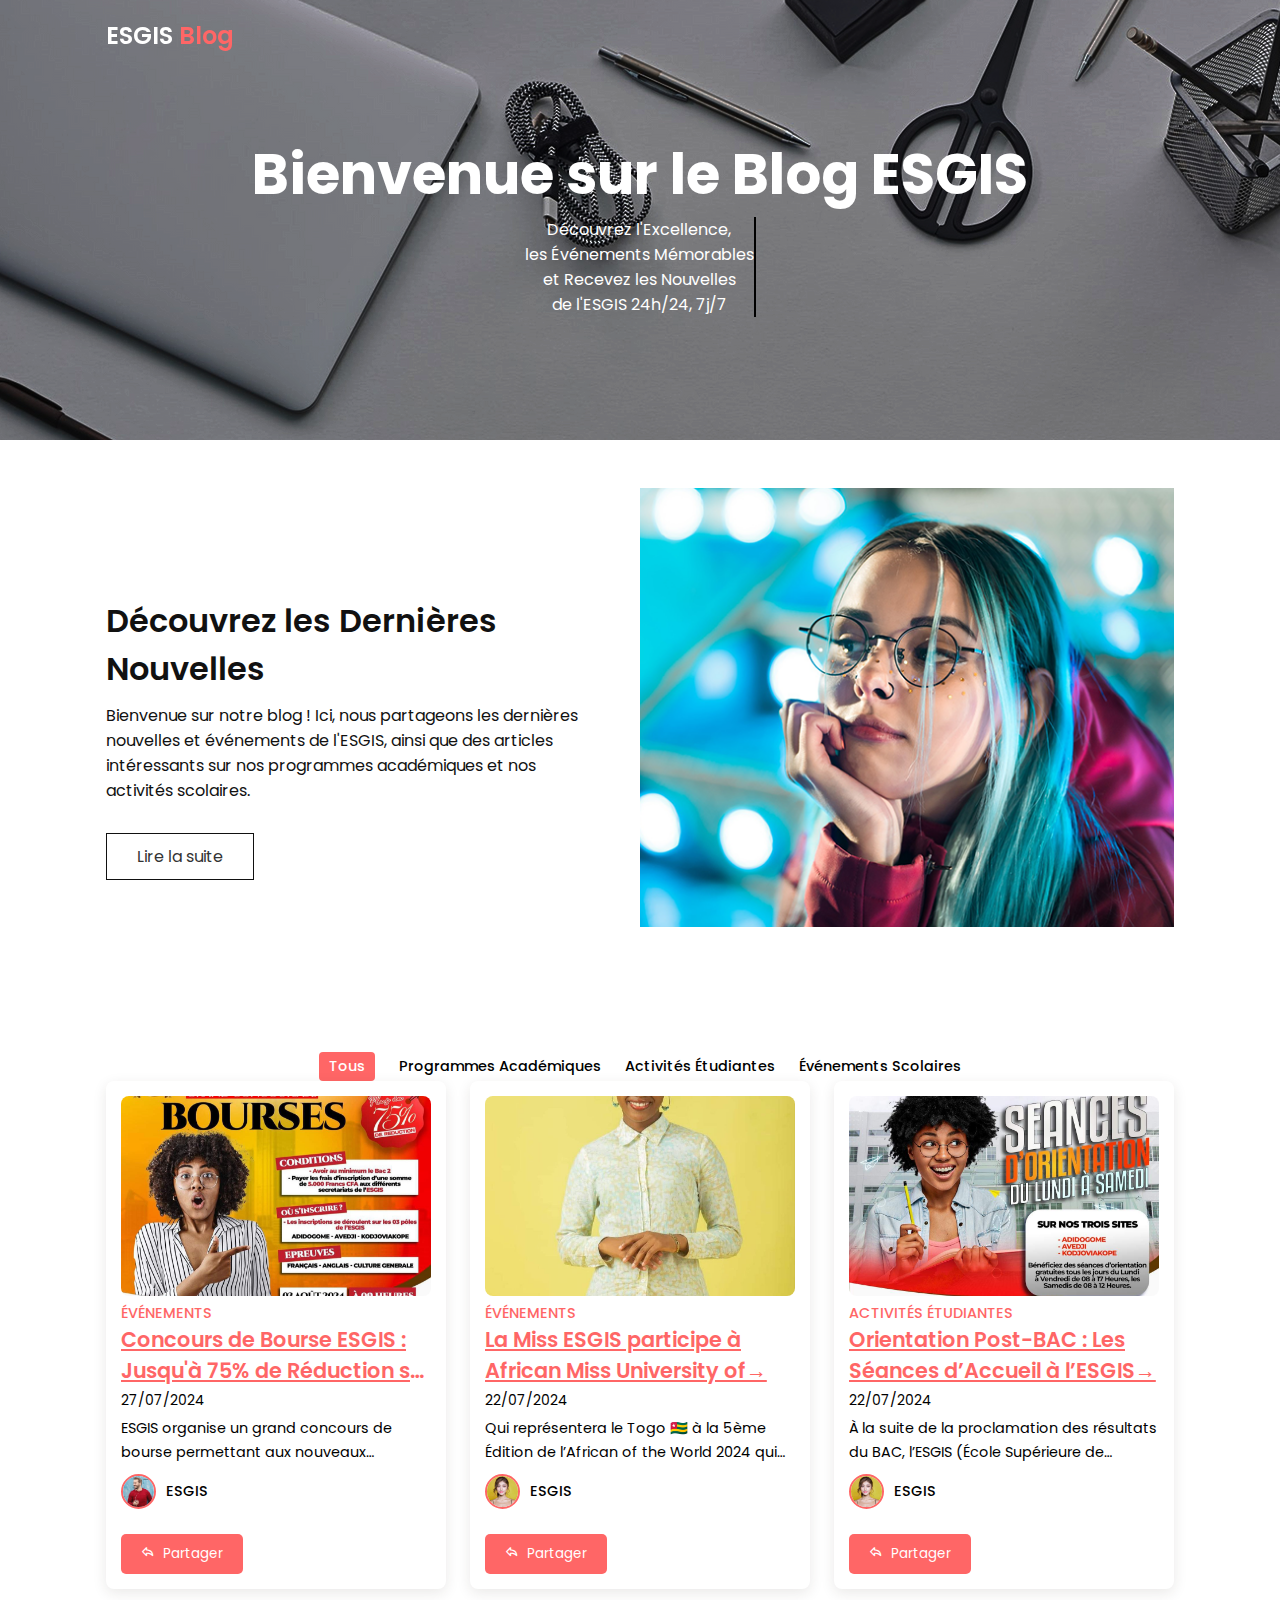
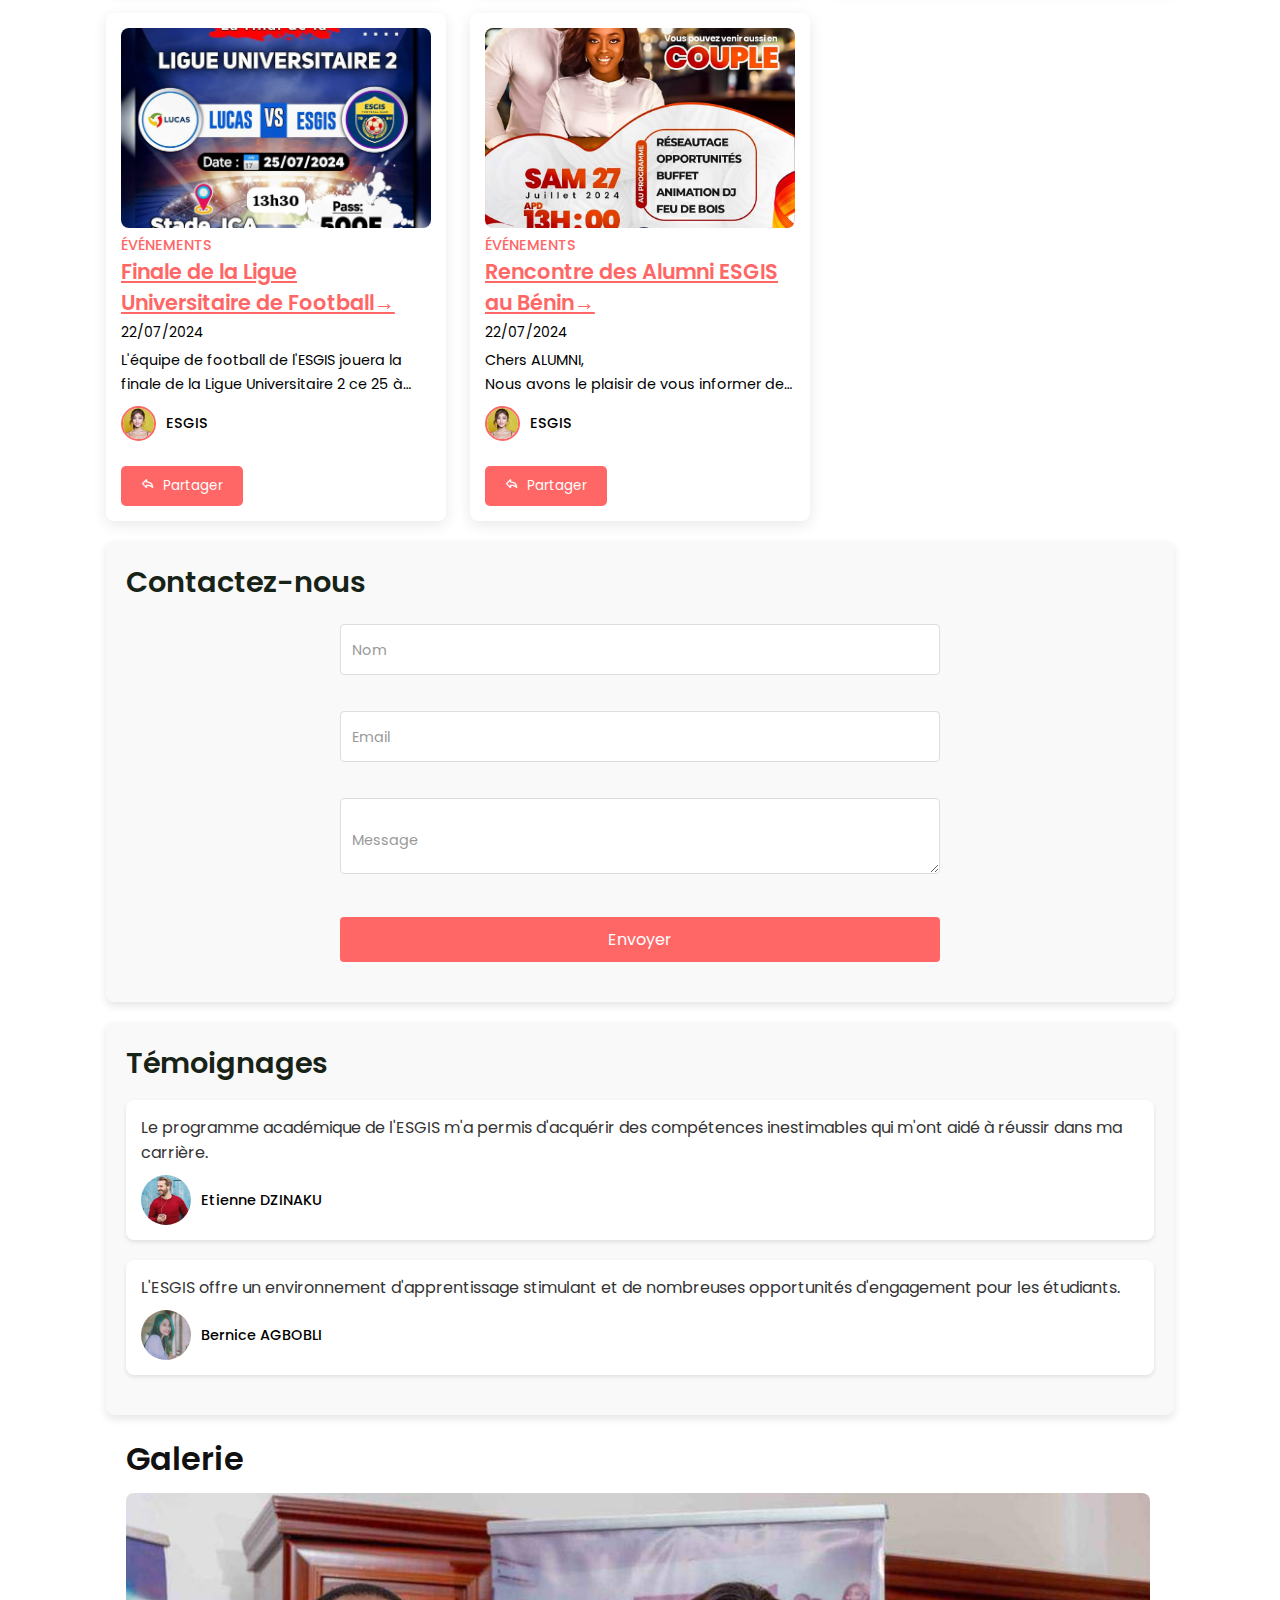
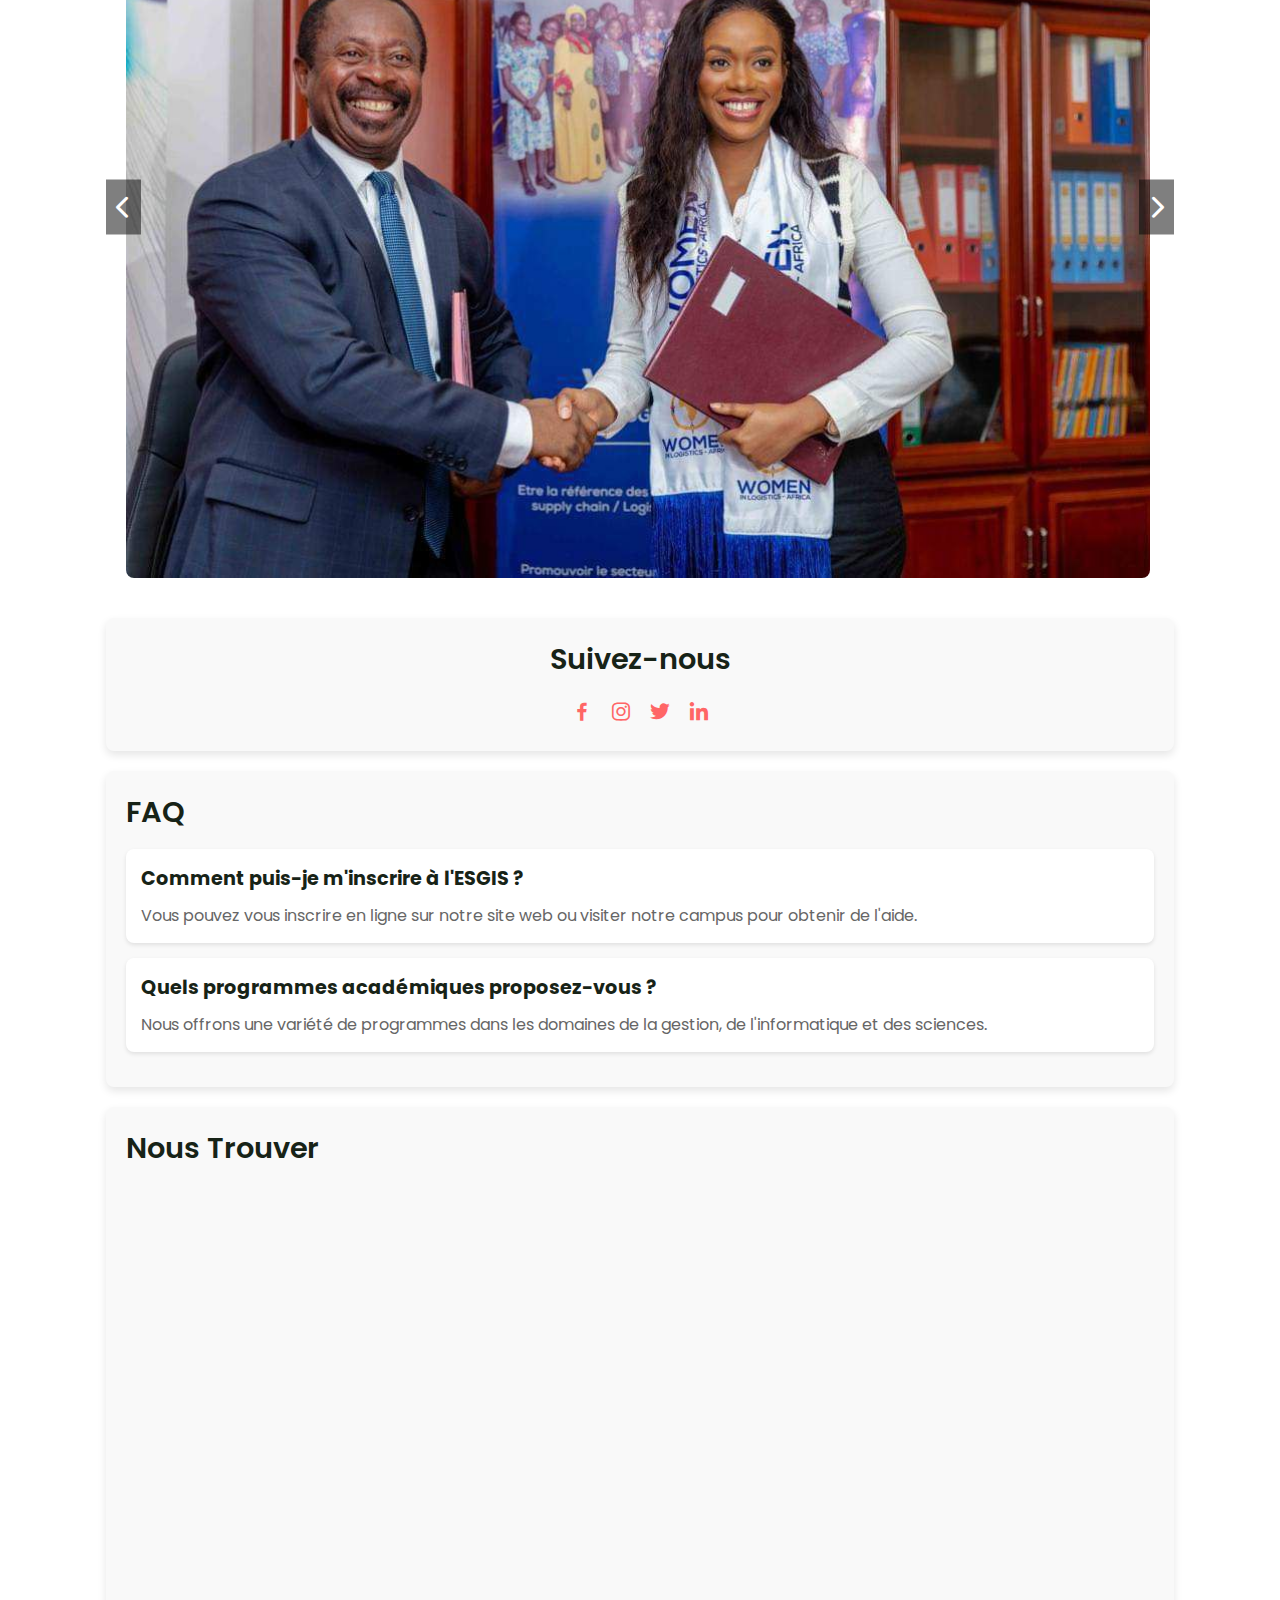
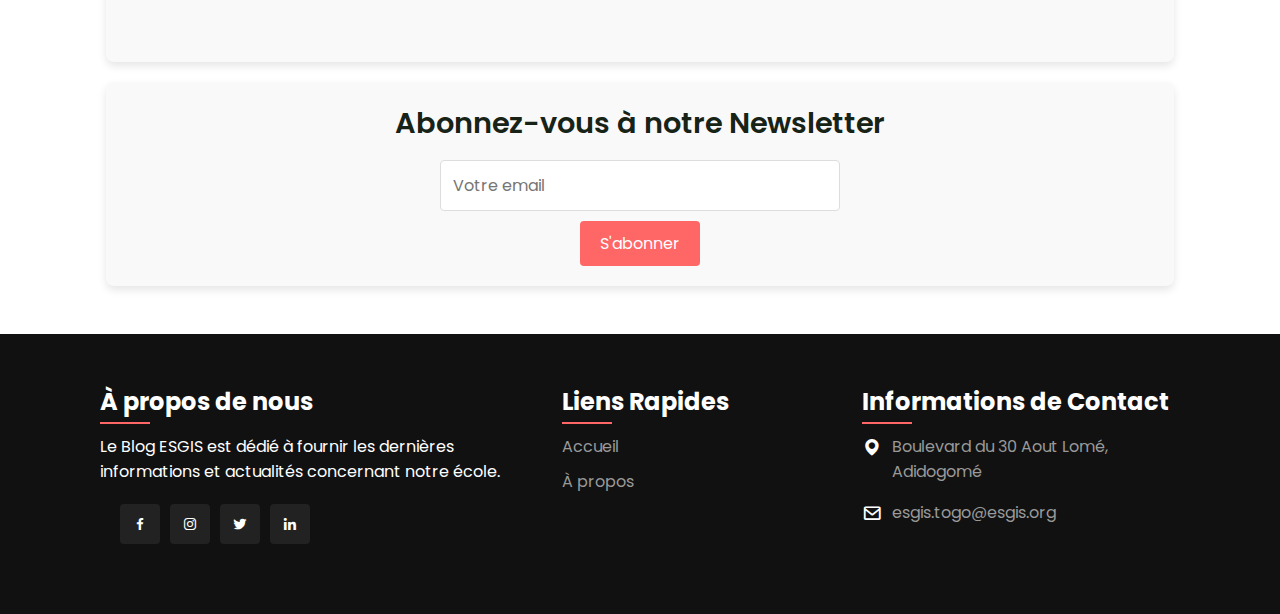
<file: index.html>
<!DOCTYPE html>
<html lang="en">
<head>
    <meta charset="UTF-8">
    <meta http-equiv="X-UA-Compatible" content="IE=edge">
    <meta name="viewport" content="width=device-width, initial-scale=1.0">
    <title>Blog ESGIS</title>
    <link href='https://unpkg.com/boxicons@2.1.4/css/boxicons.min.css' rel='stylesheet'>
    <link rel="stylesheet" href="https://cdnjs.cloudflare.com/ajax/libs/font-awesome/6.0.0-beta3/css/all.min.css">
    <link rel="stylesheet" href="style.css">
</head>
<body>
    <header>
        <div class="nav container">
            <a href="#" class="logo">ESGIS <span>Blog</span></a>
            
        </div>
    </header>

    <section class="home" id="home">
        <div class="home-text container">
            <h2 class="home-title">Bienvenue sur le Blog ESGIS</h2>
            <span class="home-subtitle">
                <span class="typing">Découvrez l'Excellence,<br></span>
                <span class="typing">les Événements Mémorables <br></span>
                <span class="typing">et Recevez les Nouvelles <br></span>
                <span class="typing">de l'ESGIS 24h/24, 7j/7 <br></span>
            </span>
        </div>
    </section>

    <section class="about container" id="about">
        <div class="contentBx">
            <h2 class="titleText">Découvrez les Dernières Nouvelles</h2>
            <p class="title-text">
                Bienvenue sur notre blog ! Ici, nous partageons les dernières nouvelles et événements de l'ESGIS, ainsi que des articles intéressants sur nos programmes académiques et nos activités scolaires.
            </p>
            <a href="#" class="btn2">Lire la suite</a>
        </div>
        <div class="imgBx">
            <img src="about.png" alt="" class="fitBg">
        </div>
    </section>

    <div class="post-filter container">
        <span class="filter-item active-filter" data-filter="all">Tous</span>
        <span class="filter-item" data-filter="academic">Programmes Académiques</span>
        <span class="filter-item" data-filter="activities">Activités Étudiantes</span>
        <span class="filter-item" data-filter="events">Événements Scolaires</span>
    </div>
    
    <div class="post container">
        <div class="post-box events">
            <img src="bourse.jpg" alt="Concours de Bourse ESGIS" class="post-img">
            <h2 class="category">Événements</h2>
            <a href="bourse.html" class="post-title">Concours de Bourse ESGIS : Jusqu'à 75% de Réduction sur les Frais de Scolarité <span class="read-more-icon">→</span></a>
            <span class="post-date">27/07/2024</span>
            <p class="post-description">
                ESGIS organise un grand concours de bourse permettant aux nouveaux bacheliers de bénéficier de réductions allant jusqu'à 75% sur les frais de scolarité. Ne manquez pas cette opportunité exceptionnelle pour une éducation de qualité à moindre coût !
            </p>
            <div class="profile">
                <img src="testi2.jpg" alt="ESGIS" class="profile-img">
                <span class="profile-name">ESGIS</span>
            </div>
            <br>
            <button class="share-btn" onclick="shareArticle('Concours de Bourse ESGIS : Jusqu\'à 75% de Réduction sur les Frais de Scolarité', 'https://dzina26.github.io/ESGIS_Blog/bourse.html')">
                <i class='bx bx-share'></i> Partager
            </button>
        </div>
        
        <!-- Post 1 -->
        <div class="post-box events">
            <img src="miss-saphira.jpg" alt="Miss ESGIS Saphira Laetitia" class="post-img">
            <h2 class="category">Événements</h2>
            <a href="miss.html" class="post-title">La Miss ESGIS participe à African Miss University of<span class="read-more-icon">→</span></a>
            <span class="post-date">22/07/2024</span>
            <p class="post-description">
                Qui représentera le Togo 🇹🇬 à la 5ème Édition de l’African of the World 2024 qui se déroulera au Gabon 🇬🇦 ?
            </p>
            <div class="profile">
                <img src="testi1.jpg" alt="" class="profile-img">
                <span class="profile-name">ESGIS</span>
            </div>
            <br>
            <button class="share-btn" onclick="shareArticle('La Miss ESGIS participe à African Miss University of', 'https://dzina26.github.io/ESGIS_Blog/miss.html')">
                <i class='bx bx-share'></i> Partager
            </button>
        </div>
        
        <!--Post 2-->
        <div class="post-box activities">
            <img src="img2.jpg" alt="" class="post-img">
            <h2 class="category">Activités Étudiantes</h2>
            <a href="orientation.html" class="post-title">Orientation Post-BAC : Les Séances d’Accueil à l’ESGIS<span class="read-more-icon">→</span>
            </a>
            <span class="post-date">22/07/2024</span>
            <p class="post-description">À la suite de la proclamation des résultats du BAC, l’ESGIS (École Supérieure de Gestion d’Informatique et des Sciences) est heureuse d’annoncer le lancement de ses séances d’orientation pour accueillir les nouveaux étudiants. Ce programme a été conçu pour aider les nouveaux inscrits à s’adapter à leur nouvelle vie académique et à découvrir les nombreuses opportunités offertes par notre institution.</p>
            <div class="profile">
                <img src="testi1.jpg" alt="" class="profile-img">
                <span class="profile-name">ESGIS</span>
            </div>
            <br>
            <button class="share-btn" onclick="shareArticle('Orientation Post-BAC : Les Séances d’Accueil à l’ESGIS', 'https://dzina26.github.io/ESGIS_Blog/orientation.html')">
                <i class='bx bx-share'></i> Partager
            </button>
        </div>
        <!-- Article 3 : Finale de la Ligue Universitaire de Football -->
        <div class="post-box events">
            <img src="football.jpg" alt="Finale de la Ligue Universitaire" class="post-img">
            <h2 class="category">Événements</h2>
            <a href="football.html" class="post-title">Finale de la Ligue Universitaire de Football<span class="read-more-icon">→</span>
            </a>
            <span class="post-date">22/07/2024</span>
            <p class="post-description">
                L'équipe de football de l'ESGIS jouera la finale de la Ligue Universitaire 2 ce 25 à 13h30 au stade JCA contre l'équipe de LUCAS. Le pass d'entrée est fixé à 500 FCFA.
            </p>
            <div class="profile">
                <img src="testi1.jpg" alt="ESGIS" class="profile-img">
                <span class="profile-name">ESGIS</span>
            </div>
            <br>
            <button class="share-btn" onclick="shareArticle('Finale de la Ligue Universitaire de Football', 'https://dzina26.github.io/ESGIS_Blog/football.html')">
                <i class='bx bx-share'></i> Partager
            </button>
        </div>
        <!--Post 4 : rencontre Alumni au Benin-->
        <div class="post-box events">
            <img src="alumni.jpg" alt="Rencontre des Alumni" class="post-img">
            <h2 class="category">Événements</h2>
            <a href="alumni.html" class="post-title">Rencontre des Alumni ESGIS au Bénin<span class="read-more-icon">→</span>
            </a>
            <span class="post-date">22/07/2024</span>
            <p class="post-description">
                Chers ALUMNI,
                <br>
                Nous avons le plaisir de vous informer de la prochaine rencontre des ALUMNI qui se tiendra au Bénin. Afin de coordonner notre déplacement en équipe depuis le Togo, nous invitons tous ceux qui souhaitent y participer à se manifester sur l'infoline du bureau Togo.
                <br><br>
                <strong>Infoline du bureau Togo :</strong> +228 91 94 00 00
                <br><br>
                Votre participation et votre coopération nous permettront d'organiser un voyage agréable et sécurisé pour tous. Ne manquez pas cette opportunité de reconnecter avec vos anciens camarades et de renforcer notre réseau.
            </p>
            <div class="profile">
                <img src="testi1.jpg" alt="ESGIS" class="profile-img">
                <span class="profile-name">ESGIS</span>
            </div>
            <br>
            <button class="share-btn" onclick="shareArticle('Rencontre des Alumni ESGIS au Bénin', 'https://dzina26.github.io/ESGIS_Blog/alumni.html')">
                <i class='bx bx-share'></i> Partager
            </button>
        </div>
        
        <!-- Répéter pour les autres posts -->
    </div>
    <!-- Contact Section -->
    <section class="contact container" id="contact">
        <h2 class="titleText">Contactez-nous</h2>
        <form action="mailto:esgis.togo@esgis.org" method="post" enctype="text/plain">
            <div class="inputBox">
                <input type="text" name="name" required>
                <span>Nom</span>
            </div>
            <div class="inputBox">
                <input type="email" name="email" required>
                <span>Email</span>
            </div>
            <div class="inputBox">
                <textarea name="message" required></textarea>
                <span>Message</span>
            </div>
            <div class="inputBox">
                <input type="submit" value="Envoyer">
            </div>
        </form>
    </section>

    <!-- Testimonials Section -->
    <section class="testimonials container" id="testimonials">
        <h2 class="titleText">Témoignages</h2>
        <div class="testimonial-box">
            <p>Le programme académique de l'ESGIS m'a permis d'acquérir des compétences inestimables qui m'ont aidé à réussir dans ma carrière.</p>
            <div class="profile">
                <img src="testi2.jpg" alt="Profile Picture">
                <span class="profile-name">Etienne DZINAKU</span>
            </div>
        </div>
        <div class="testimonial-box">
            <p>L'ESGIS offre un environnement d'apprentissage stimulant et de nombreuses opportunités d'engagement pour les étudiants.</p>
            <div class="profile">
                <img src="testi3.jpg" alt="Profile Picture">
                <span class="profile-name">Bernice AGBOBLI</span>
            </div>
        </div>
    </section>

    <!-- Carousel Section -->
<section class="carousel container" id="carousel">
    <h2 class="titleText">Galerie</h2>
    <div class="carousel-wrapper">
        <button class="carousel-control left" onclick="scrollCarousel(-1)">
            <i class="fas fa-chevron-left"></i>
        </button>
        <div class="carousel-images">
            <img src="event1.jpg" alt="Event 1">
            <img src="event2.jpg" alt="Event 2">
            <img src="event3.jpg" alt="Event 3">
        </div>
        <button class="carousel-control right" onclick="scrollCarousel(1)">
            <i class="fas fa-chevron-right"></i>
        </button>
    </div>
</section>



    <!-- Social Media Section -->
    <section class="social-media container" id="social-media">
        <h2 class="titleText">Suivez-nous</h2>
        <div class="social-icons">
            <a href="https://www.facebook.com/ESGIS" target="_blank"><i class="bx bxl-facebook"></i></a>
            <a href="https://www.instagram.com/ESGIS" target="_blank"><i class="bx bxl-instagram"></i></a>
            <a href="https://www.twitter.com/ESGIS" target="_blank"><i class="bx bxl-twitter"></i></a>
            <a href="https://www.linkedin.com/ESGIS" target="_blank"><i class="bx bxl-linkedin"></i></a>
        </div>
    </section>

    <!-- FAQ Section -->
    <section class="faq container" id="faq">
        <h2 class="titleText">FAQ</h2>
        <div class="faq-box">
            <h3>Comment puis-je m'inscrire à l'ESGIS ?</h3>
            <p>Vous pouvez vous inscrire en ligne sur notre site web ou visiter notre campus pour obtenir de l'aide.</p>
        </div>
        <div class="faq-box">
            <h3>Quels programmes académiques proposez-vous ?</h3>
            <p>Nous offrons une variété de programmes dans les domaines de la gestion, de l'informatique et des sciences.</p>
        </div>
    </section>

    <!-- Map Section -->
    <section class="map container" id="map">
        <h2 class="titleText">Nous Trouver</h2>
        <div class="map-box">
            <iframe src="https://maps.google.com/maps?q=ESGIS%20Adidogome&t=&z=13&ie=UTF8&iwloc=&output=embed" width="600" height="450" style="border:0;" allowfullscreen="" loading="lazy"></iframe>
        </div>
    </section>

    <!-- Newsletter Section -->
    <section class="newsletter container" id="newsletter">
        <h2 class="titleText">Abonnez-vous à notre Newsletter</h2>
        <form action="YOUR_NEWSLETTER_SIGNUP_URL" method="post">
            <input type="email" name="email" placeholder="Votre email" required>
            <input type="submit" value="S'abonner">
        </form>
    </section>


    <footer>
        <div class="footer-container">
            <div class="sec aboutus">
                <h2>À propos de nous</h2>
                <p>Le Blog ESGIS est dédié à fournir les dernières informations et actualités concernant notre école.</p>
                <ul class="sci">
                    <li><a href="#"><i class="bx bxl-facebook"></i></a></li>
                    <li><a href="#"><i class="bx bxl-instagram"></i></a></li>
                    <li><a href="#"><i class="bx bxl-twitter"></i></a></li>
                    <li><a href="#"><i class="bx bxl-linkedin"></i></a></li>
                </ul>
            </div>
            <div class="sec quicklinks">
                <h2>Liens Rapides</h2>
                <ul>
                    <li><a href="#">Accueil</a></li>
                    <li><a href="#">À propos</a></li>
                </ul>
            </div>
            <div class="sec contactBx">
                <h2>Informations de Contact</h2>
                <ul class="info">
                    <li>
                        <span><i class='bx bxs-map'></i></span>
                        <span>Boulevard du 30 Aout Lomé, Adidogomé</span>
                    </li>
                    <li>
                        <span><i class='bx bx-envelope'></i></span>
                        <p><a href="mailto:esgis.togo@esgis.org">esgis.togo@esgis.org</a></p>
                    </li>
                </ul>
            </div>
        </div>
    </footer>

    <script src="https://cdnjs.cloudflare.com/ajax/libs/jquery/3.6.1/jquery.min.js" integrity="sha512-aVKKRRi/Q/YV+4mjoKBsE4x3H+BkegoM/em46NNlCqNTmUYADjBbeNefNxYV7giUp0VxICtqdrbqU7iVaeZNXA==" crossorigin="anonymous" referrerpolicy="no-referrer"></script>
    <script src="main.js"></script>
</body>
</html>
</file>
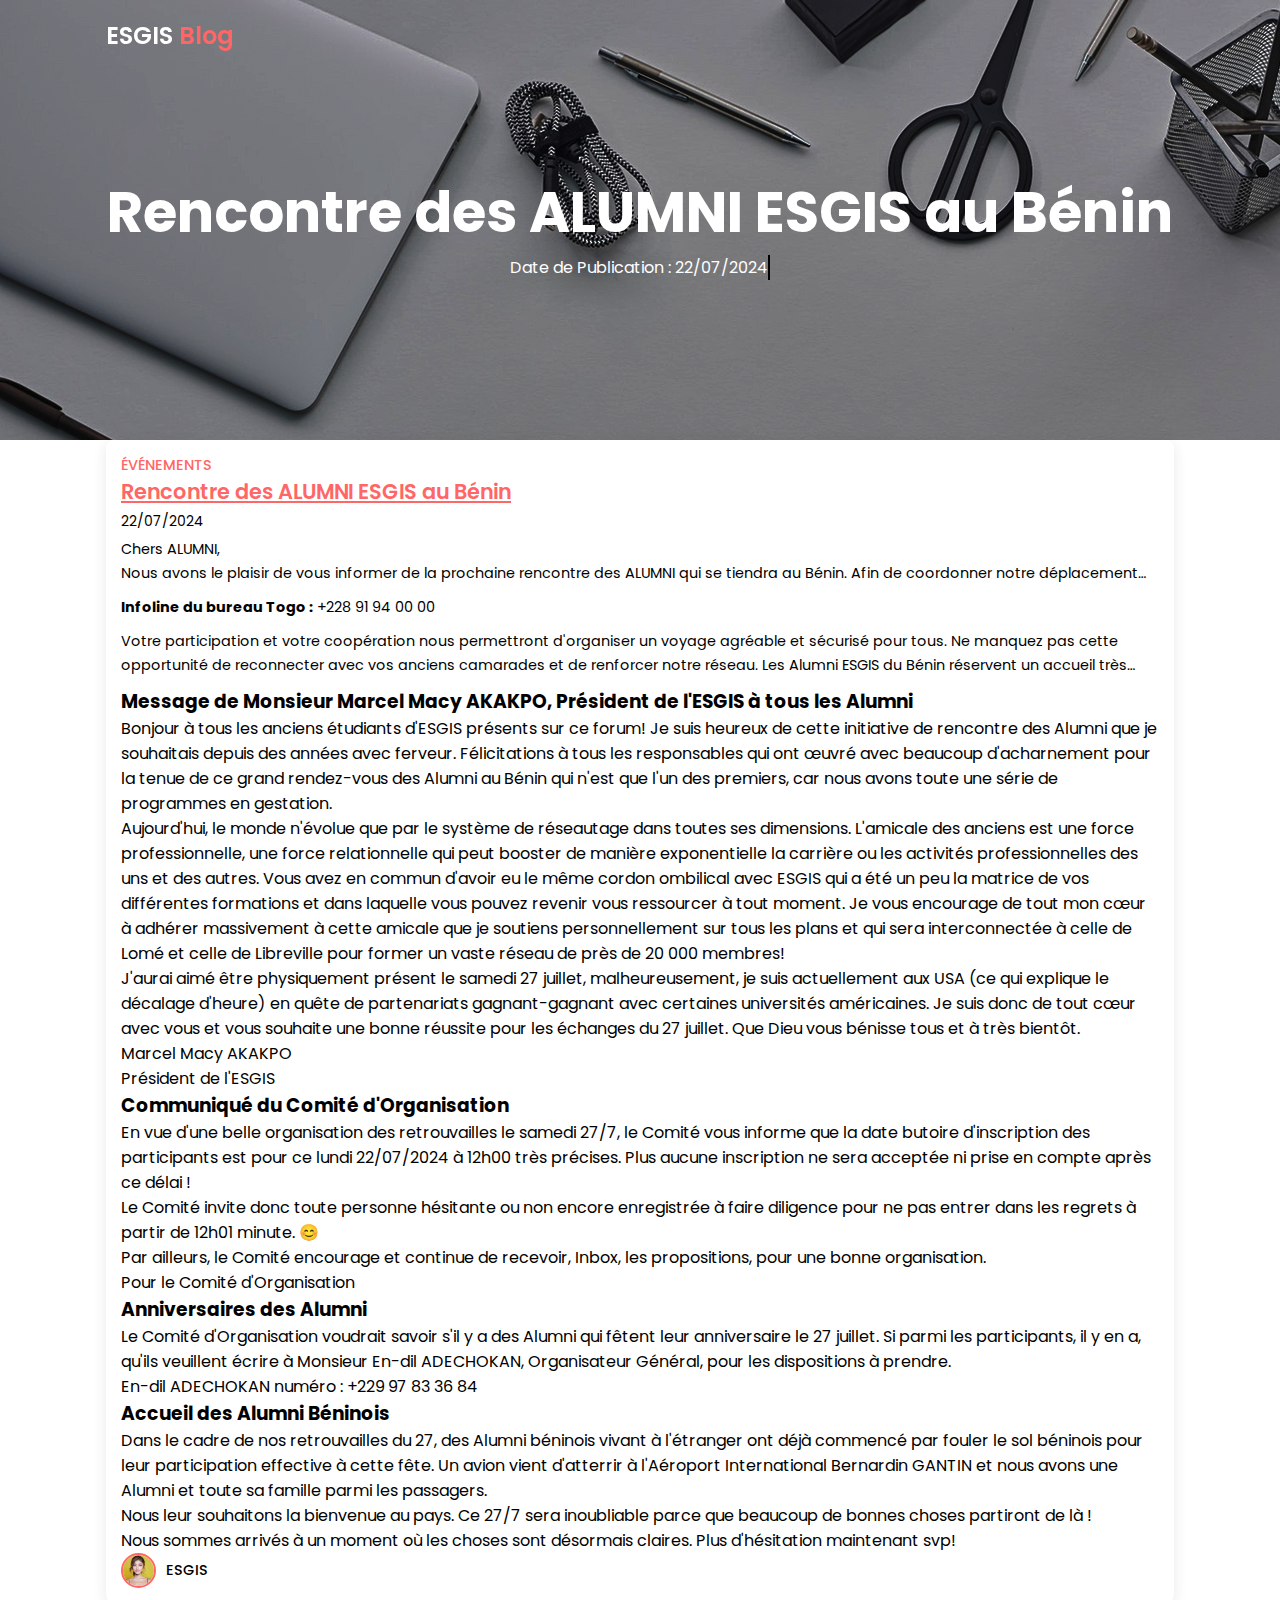
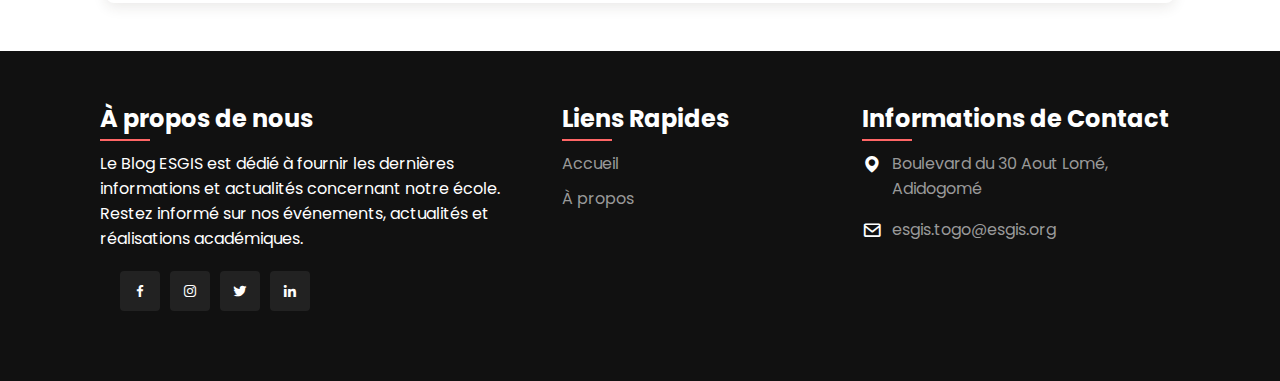
<file: alumni.html>
<!DOCTYPE html>
<html lang="fr">
<head>
    <meta charset="UTF-8">
    <meta http-equiv="X-UA-Compatible" content="IE=edge">
    <meta name="viewport" content="width=device-width, initial-scale=1.0">
    <title>Rencontre des ALUMNI ESGIS au Bénin</title>
    <link href='https://unpkg.com/boxicons@2.1.4/css/boxicons.min.css' rel='stylesheet'>
    <link rel="stylesheet" href="style.css">
</head>
<body>
    <header>
        <div class="nav container">
            <a href="#" class="logo">ESGIS <span>Blog</span></a>
        </div>
    </header>

    <section class="home" id="home">
        <div class="home-text container">
            <h2 class="home-title">Rencontre des ALUMNI ESGIS au Bénin</h2>
            <span class="home-subtitle">Date de Publication : 22/07/2024</span>
        </div>
    </section>

    <div class="post container">
        <div class="post-box">
            <h2 class="category">Événements</h2>
            <a href="#" class="post-title">Rencontre des ALUMNI ESGIS au Bénin</a>
            <span class="post-date">22/07/2024</span>
            <p class="post-description">
                Chers ALUMNI,
                <br>
                Nous avons le plaisir de vous informer de la prochaine rencontre des ALUMNI qui se tiendra au Bénin. Afin de coordonner notre déplacement en équipe depuis le Togo, nous invitons tous ceux qui souhaitent y participer à se manifester sur l'infoline du bureau Togo.
            </p>
            <p class="post-description">
                <strong>Infoline du bureau Togo :</strong> +228 91 94 00 00
            </p>
            <p class="post-description">
                Votre participation et votre coopération nous permettront d'organiser un voyage agréable et sécurisé pour tous. Ne manquez pas cette opportunité de reconnecter avec vos anciens camarades et de renforcer notre réseau. Les Alumni ESGIS du Bénin réservent un accueil très chaleureux aux Alumni ESGIS du Togo dans le cadre de leur participation aux retrouvailles des Alumni à Cotonou au Bénin. Tous ensemble pour faire de cet événement, l'événement de l'année 2024.
            </p>
            <h3>Message de Monsieur Marcel Macy AKAKPO, Président de l'ESGIS à tous les Alumni</h3>
            <p>
                Bonjour à tous les anciens étudiants d'ESGIS présents sur ce forum! Je suis heureux de cette initiative de rencontre des Alumni que je souhaitais depuis des années avec ferveur. Félicitations à tous les responsables qui ont œuvré avec beaucoup d'acharnement pour la tenue de ce grand rendez-vous des Alumni au Bénin qui n'est que l'un des premiers, car nous avons toute une série de programmes en gestation.
            </p>
            <p>
                Aujourd'hui, le monde n'évolue que par le système de réseautage dans toutes ses dimensions. L'amicale des anciens est une force professionnelle, une force relationnelle qui peut booster de manière exponentielle la carrière ou les activités professionnelles des uns et des autres. Vous avez en commun d'avoir eu le même cordon ombilical avec ESGIS qui a été un peu la matrice de vos différentes formations et dans laquelle vous pouvez revenir vous ressourcer à tout moment. Je vous encourage de tout mon cœur à adhérer massivement à cette amicale que je soutiens personnellement sur tous les plans et qui sera interconnectée à celle de Lomé et celle de Libreville pour former un vaste réseau de près de 20 000 membres!
            </p>
            <p>
                J'aurai aimé être physiquement présent le samedi 27 juillet, malheureusement, je suis actuellement aux USA (ce qui explique le décalage d'heure) en quête de partenariats gagnant-gagnant avec certaines universités américaines. Je suis donc de tout cœur avec vous et vous souhaite une bonne réussite pour les échanges du 27 juillet. Que Dieu vous bénisse tous et à très bientôt.
            </p>
            <p class="signature">
                Marcel Macy AKAKPO<br>
                Président de l'ESGIS
            </p>
            <h3>Communiqué du Comité d'Organisation</h3>
            <p>
                En vue d'une belle organisation des retrouvailles le samedi 27/7, le Comité vous informe que la date butoire d'inscription des participants est pour ce lundi 22/07/2024 à 12h00 très précises. Plus aucune inscription ne sera acceptée ni prise en compte après ce délai !
            </p>
            <p>
                Le Comité invite donc toute personne hésitante ou non encore enregistrée à faire diligence pour ne pas entrer dans les regrets à partir de 12h01 minute. 😊
            </p>
            <p>
                Par ailleurs, le Comité encourage et continue de recevoir, Inbox, les propositions, pour une bonne organisation.
            </p>
            <p class="signature">
                Pour le Comité d'Organisation
            </p>
            <h3>Anniversaires des Alumni</h3>
            <p>
                Le Comité d'Organisation voudrait savoir s'il y a des Alumni qui fêtent leur anniversaire le 27 juillet. Si parmi les participants, il y en a, qu'ils veuillent écrire à Monsieur En-dil ADECHOKAN, Organisateur Général, pour les dispositions à prendre.
            </p>
            <p>
                En-dil ADECHOKAN numéro : +229 97 83 36 84
            </p>
            <h3>Accueil des Alumni Béninois</h3>
            <p>
                Dans le cadre de nos retrouvailles du 27, des Alumni béninois vivant à l'étranger ont déjà commencé par fouler le sol béninois pour leur participation effective à cette fête. Un avion vient d'atterrir à l'Aéroport International Bernardin GANTIN et nous avons une Alumni et toute sa famille parmi les passagers.
            </p>
            <p>
                Nous leur souhaitons la bienvenue au pays. Ce 27/7 sera inoubliable parce que beaucoup de bonnes choses partiront de là !
            </p>
            <p class="closing">
                Nous sommes arrivés à un moment où les choses sont désormais claires. Plus d'hésitation maintenant svp!
            </p>
            <div class="profile">
                <img src="testi1.jpg" alt="ESGIS" class="profile-img">
                <span class="profile-name">ESGIS</span>
            </div>
        </div>
    </div>

    <footer>
        <div class="footer-container">
            <div class="sec aboutus">
                <h2>À propos de nous</h2>
                <p>Le Blog ESGIS est dédié à fournir les dernières informations et actualités concernant notre école. Restez informé sur nos événements, actualités et réalisations académiques.</p>
                <ul class="sci">
                    <li><a href="#"><i class="bx bxl-facebook"></i></a></li>
                    <li><a href="#"><i class="bx bxl-instagram"></i></a></li>
                    <li><a href="#"><i class="bx bxl-twitter"></i></a></li>
                    <li><a href="#"><i class="bx bxl-linkedin"></i></a></li>
                </ul>
            </div>
            <div class="sec quicklinks">
                <h2>Liens Rapides</h2>
                <ul>
                    <li><a href="index.html">Accueil</a></li>
                    <li><a href="#">À propos</a></li>
                </ul>
            </div>
            <div class="sec contactBx">
                <h2>Informations de Contact</h2>
                <ul class="info">
                    <li>
                        <span><i class='bx bxs-map'></i></span>
                        <span>Boulevard du 30 Aout Lomé, Adidogomé</span>
                    </li>
                    <li>
                        <span><i class='bx bx-envelope'></i></span>
                        <p><a href="mailto:esgis.togo@esgis.org">esgis.togo@esgis.org</a></p>
                    </li>
                </ul>
            </div>
        </div>
    </footer>

    <script src="https://cdnjs.cloudflare.com/ajax/libs/jquery/3.6.1/jquery.min.js" integrity="sha512-aVKKRRi/Q/YV+4mjoKBsE4x3H+BkegoM/em46NNlCqNTmUYADjBbeNefNxYV7giUp0VxICtqdrbqU7iVaeZNXA==" crossorigin="anonymous" referrerpolicy="no-referrer"></script>
    <script src="main.js"></script>
</body>
</html>
</file>
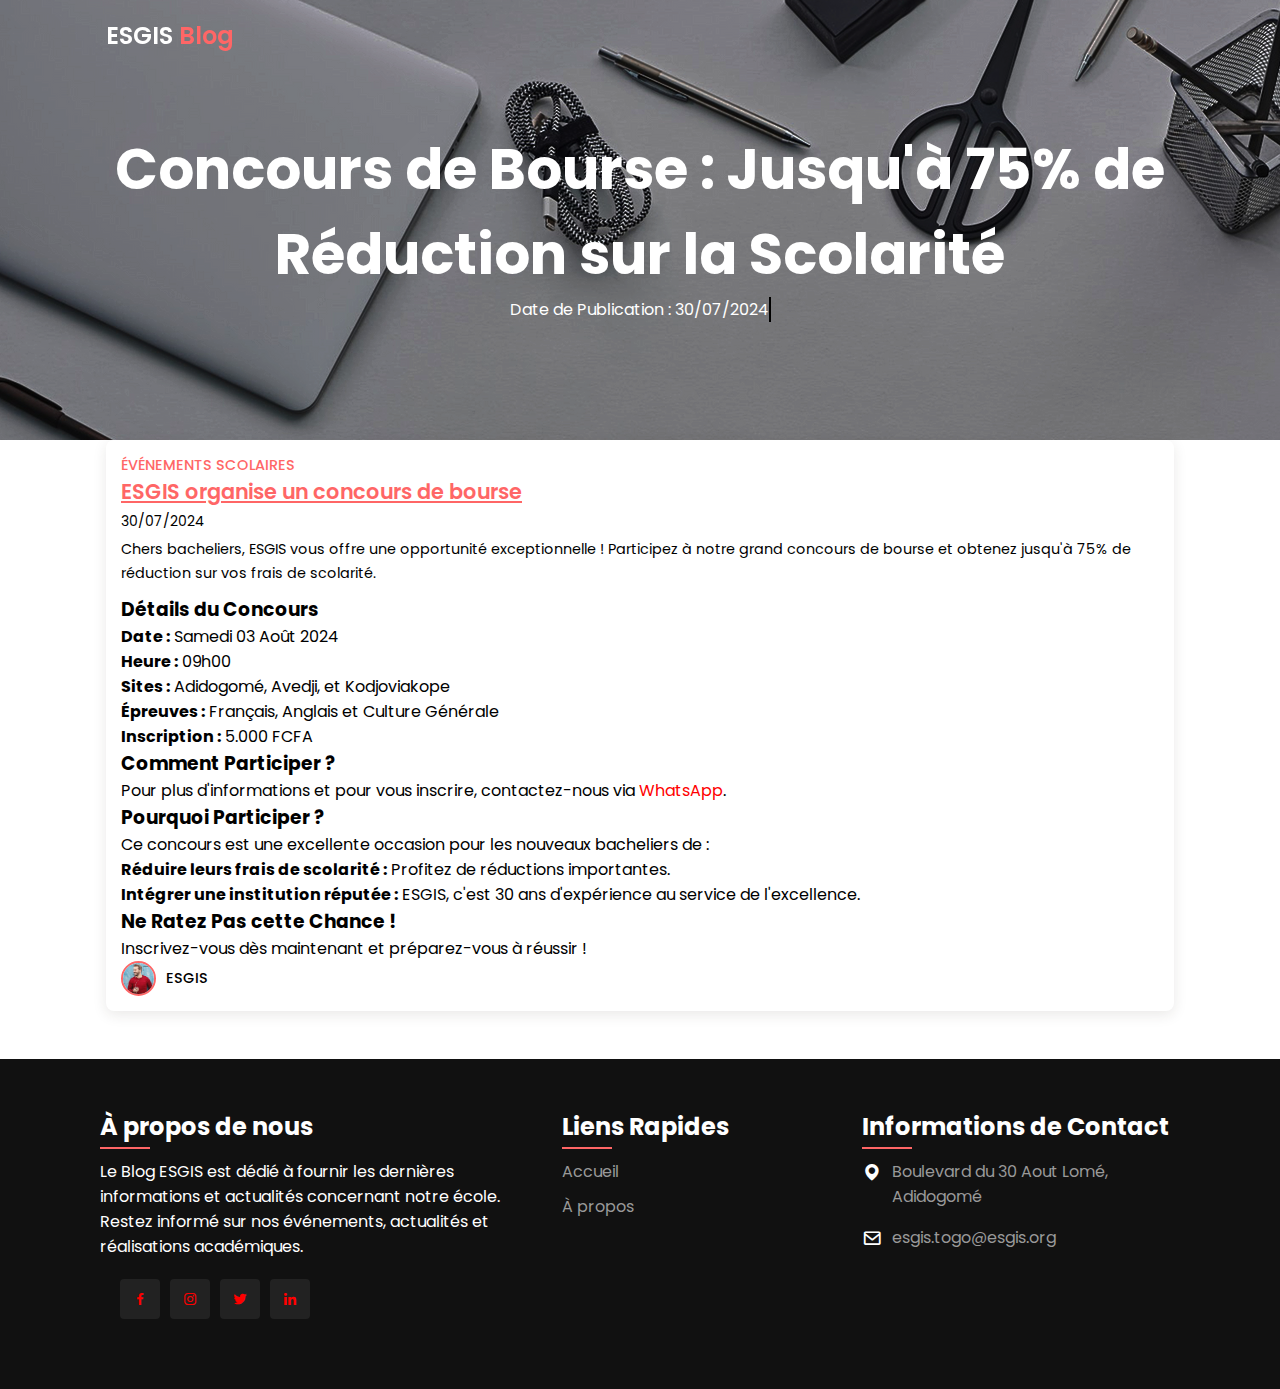
<file: bourse.html>
<!DOCTYPE html>
<html lang="fr">
<head>
    <meta charset="UTF-8">
    <meta http-equiv="X-UA-Compatible" content="IE=edge">
    <meta name="viewport" content="width=device-width, initial-scale=1.0">
    <title>Concours de Bourse : Jusqu'à 75% de Réduction sur la Scolarité</title>
    <link href='https://unpkg.com/boxicons@2.1.4/css/boxicons.min.css' rel='stylesheet'>
    <link rel="stylesheet" href="style.css">
</head>
<body>
    <header>
        <div class="nav container">
            <a href="#" class="logo">ESGIS <span>Blog</span></a>
        </div>
    </header>

    <section class="home" id="home">
        <div class="home-text container">
            <h2 class="home-title">Concours de Bourse : Jusqu'à 75% de Réduction sur la Scolarité</h2>
            <span class="home-subtitle">Date de Publication : 30/07/2024</span>
        </div>
    </section>

    <div class="post container">
        <div class="post-box">
            <h2 class="category">Événements Scolaires</h2>
            <a href="#" class="post-title">ESGIS organise un concours de bourse</a>
            <span class="post-date">30/07/2024</span>
            <p class="post-description">
                Chers bacheliers, ESGIS vous offre une opportunité exceptionnelle ! Participez à notre grand concours de bourse et obtenez jusqu'à 75% de réduction sur vos frais de scolarité.
            </p>
            <h3>Détails du Concours</h3>
            <ul>
                <li><strong>Date :</strong> Samedi 03 Août 2024</li>
                <li><strong>Heure :</strong> 09h00</li>
                <li><strong>Sites :</strong> Adidogomé, Avedji, et Kodjoviakope</li>
                <li><strong>Épreuves :</strong> Français, Anglais et Culture Générale</li>
                <li><strong>Inscription :</strong> 5.000 FCFA</li>
            </ul>
            <h3>Comment Participer ?</h3>
            <p>Pour plus d'informations et pour vous inscrire, contactez-nous via <a href="https://wa.me/22899282828">WhatsApp</a>.</p>
            <style>
                a{
                    color: red;
                }
            </style>
            <h3>Pourquoi Participer ?</h3>
            <p>Ce concours est une excellente occasion pour les nouveaux bacheliers de :</p>
            <ul>
                <li><strong>Réduire leurs frais de scolarité :</strong> Profitez de réductions importantes.</li>
                <li><strong>Intégrer une institution réputée :</strong> ESGIS, c'est 30 ans d'expérience au service de l'excellence.</li>
            </ul>
            <h3>Ne Ratez Pas cette Chance !</h3>
            <p>Inscrivez-vous dès maintenant et préparez-vous à réussir !</p>
            <div class="profile">
                <img src="testi2.jpg" alt="ESGIS" class="profile-img">
                <span class="profile-name">ESGIS</span>
            </div>
        </div>
    </div>

    <footer>
        <div class="footer-container">
            <div class="sec aboutus">
                <h2>À propos de nous</h2>
                <p>Le Blog ESGIS est dédié à fournir les dernières informations et actualités concernant notre école. Restez informé sur nos événements, actualités et réalisations académiques.</p>
                <ul class="sci">
                    <li><a href="#"><i class="bx bxl-facebook"></i></a></li>
                    <li><a href="#"><i class="bx bxl-instagram"></i></a></li>
                    <li><a href="#"><i class="bx bxl-twitter"></i></a></li>
                    <li><a href="#"><i class="bx bxl-linkedin"></i></a></li>
                </ul>
            </div>
            <div class="sec quicklinks">
                <h2>Liens Rapides</h2>
                <ul>
                    <li><a href="index.html">Accueil</a></li>
                    <li><a href="#">À propos</a></li>
                </ul>
            </div>
            <div class="sec contactBx">
                <h2>Informations de Contact</h2>
                <ul class="info">
                    <li>
                        <span><i class='bx bxs-map'></i></span>
                        <span>Boulevard du 30 Aout Lomé, Adidogomé</span>
                    </li>
                    <li>
                        <span><i class='bx bx-envelope'></i></span>
                        <p><a href="mailto:esgis.togo@esgis.org">esgis.togo@esgis.org</a></p>
                    </li>
                </ul>
            </div>
        </div>
    </footer>

    <script src="https://cdnjs.cloudflare.com/ajax/libs/jquery/3.6.1/jquery.min.js" integrity="sha512-aVKKRRi/Q/YV+4mjoKBsE4x3H+BkegoM/em46NNlCqNTmUYADjBbeNefNxYV7giUp0VxICtqdrbqU7iVaeZNXA==" crossorigin="anonymous" referrerpolicy="no-referrer"></script>
    <script src="main.js"></script>
</body>
</html>
</file>
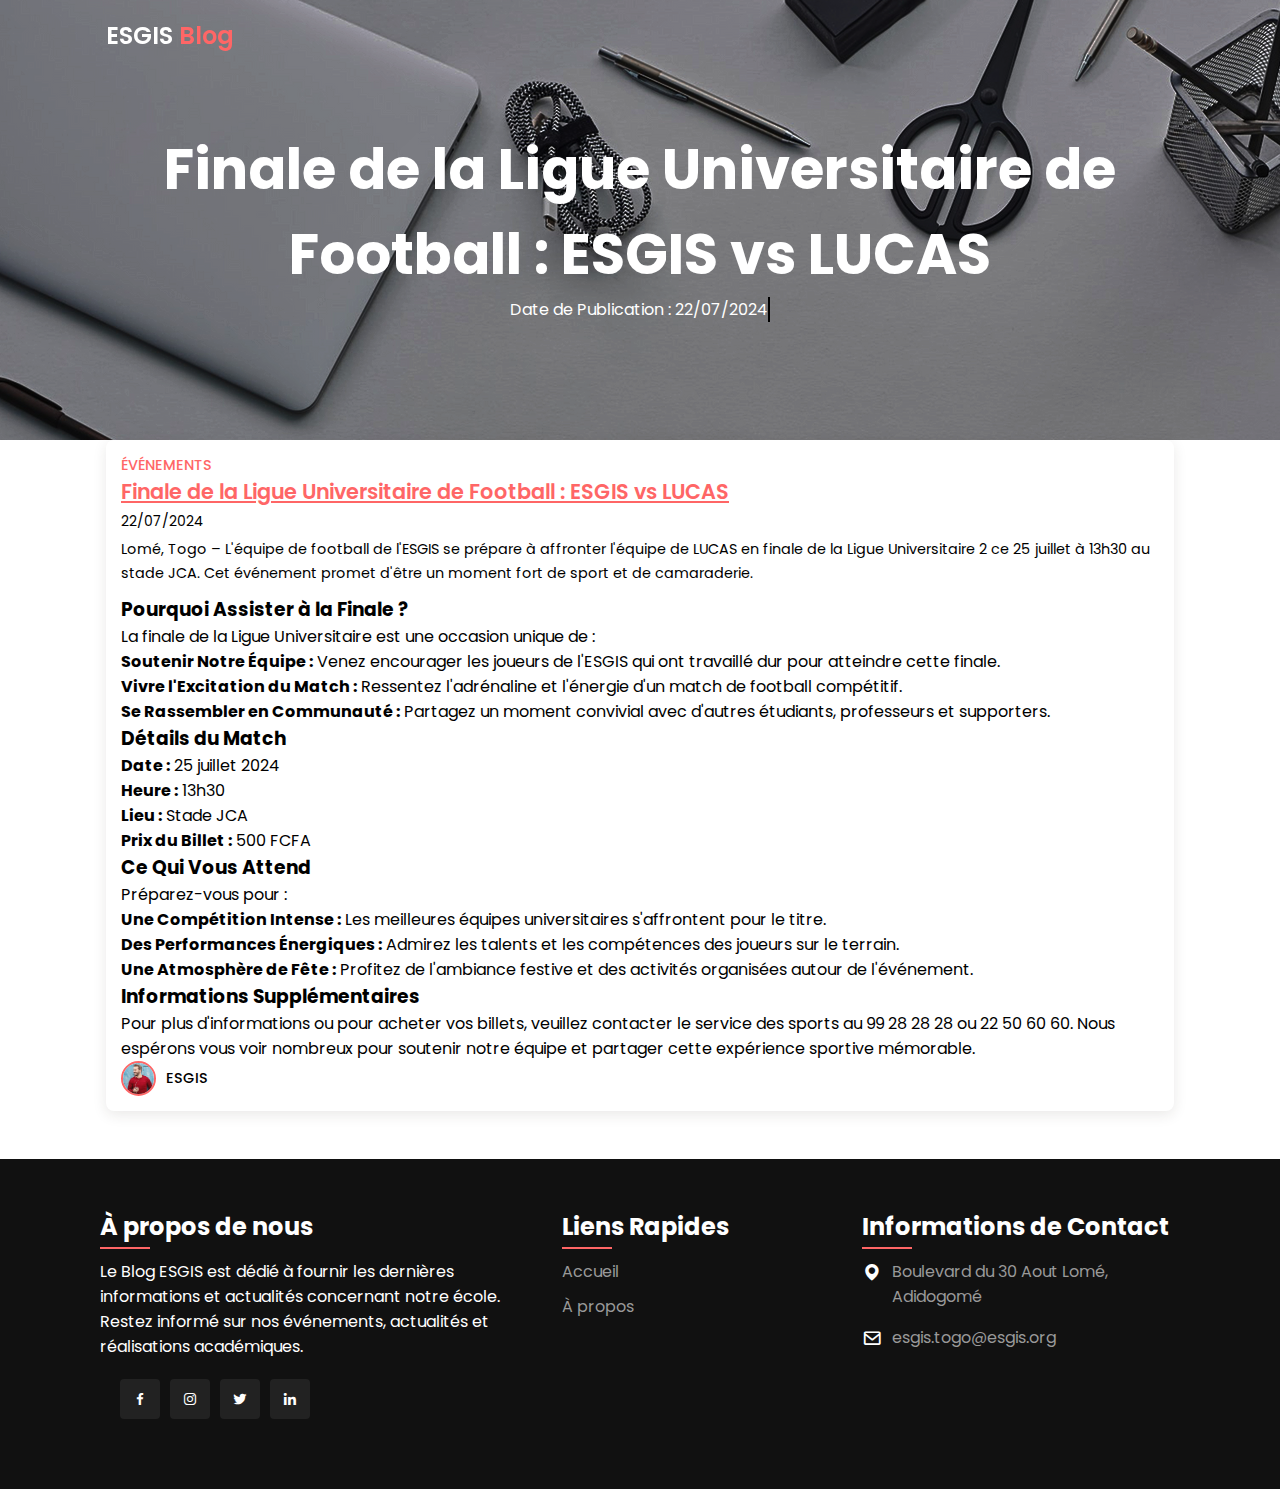
<file: football.html>
<!DOCTYPE html>
<html lang="fr">
<head>
    <meta charset="UTF-8">
    <meta http-equiv="X-UA-Compatible" content="IE=edge">
    <meta name="viewport" content="width=device-width, initial-scale=1.0">
    <title>Finale de la Ligue Universitaire de Football : ESGIS vs LUCAS</title>
    <link href='https://unpkg.com/boxicons@2.1.4/css/boxicons.min.css' rel='stylesheet'>
    <link rel="stylesheet" href="style.css">
</head>
<body>
    <header>
        <div class="nav container">
            <a href="#" class="logo">ESGIS <span>Blog</span></a>
        </div>
    </header>

    <section class="home" id="home">
        <div class="home-text container">
            <h2 class="home-title">Finale de la Ligue Universitaire de Football : ESGIS vs LUCAS</h2>
            <span class="home-subtitle">Date de Publication : 22/07/2024</span>
        </div>
    </section>

    <div class="post container">
        <div class="post-box">
            <h2 class="category">Événements</h2>
            <a href="#" class="post-title">Finale de la Ligue Universitaire de Football : ESGIS vs LUCAS</a>
            <span class="post-date">22/07/2024</span>
            <p class="post-description">
                Lomé, Togo – L'équipe de football de l'ESGIS se prépare à affronter l'équipe de LUCAS en finale de la Ligue Universitaire 2 ce 25 juillet à 13h30 au stade JCA. Cet événement promet d'être un moment fort de sport et de camaraderie.
            </p>
            <h3>Pourquoi Assister à la Finale ?</h3>
            <p>La finale de la Ligue Universitaire est une occasion unique de :</p>
            <ul>
                <li><strong>Soutenir Notre Équipe :</strong> Venez encourager les joueurs de l'ESGIS qui ont travaillé dur pour atteindre cette finale.</li>
                <li><strong>Vivre l'Excitation du Match :</strong> Ressentez l'adrénaline et l'énergie d'un match de football compétitif.</li>
                <li><strong>Se Rassembler en Communauté :</strong> Partagez un moment convivial avec d'autres étudiants, professeurs et supporters.</li>
            </ul>
            <h3>Détails du Match</h3>
            <ul>
                <li><strong>Date :</strong> 25 juillet 2024</li>
                <li><strong>Heure :</strong> 13h30</li>
                <li><strong>Lieu :</strong> Stade JCA</li>
                <li><strong>Prix du Billet :</strong> 500 FCFA</li>
            </ul>
            <h3>Ce Qui Vous Attend</h3>
            <p>Préparez-vous pour :</p>
            <ul>
                <li><strong>Une Compétition Intense :</strong> Les meilleures équipes universitaires s'affrontent pour le titre.</li>
                <li><strong>Des Performances Énergiques :</strong> Admirez les talents et les compétences des joueurs sur le terrain.</li>
                <li><strong>Une Atmosphère de Fête :</strong> Profitez de l'ambiance festive et des activités organisées autour de l'événement.</li>
            </ul>
            <h3>Informations Supplémentaires</h3>
            <p>Pour plus d'informations ou pour acheter vos billets, veuillez contacter le service des sports au 99 28 28 28 ou 22 50 60 60. Nous espérons vous voir nombreux pour soutenir notre équipe et partager cette expérience sportive mémorable.</p>
            <div class="profile">
                <img src="testi2.jpg" alt="ESGIS" class="profile-img">
                <span class="profile-name">ESGIS</span>
            </div>
        </div>
    </div>

    <footer>
        <div class="footer-container">
            <div class="sec aboutus">
                <h2>À propos de nous</h2>
                <p>Le Blog ESGIS est dédié à fournir les dernières informations et actualités concernant notre école. Restez informé sur nos événements, actualités et réalisations académiques.</p>
                <ul class="sci">
                    <li><a href="#"><i class="bx bxl-facebook"></i></a></li>
                    <li><a href="#"><i class="bx bxl-instagram"></i></a></li>
                    <li><a href="#"><i class="bx bxl-twitter"></i></a></li>
                    <li><a href="#"><i class="bx bxl-linkedin"></i></a></li>
                </ul>
            </div>
            <div class="sec quicklinks">
                <h2>Liens Rapides</h2>
                <ul>
                    <li><a href="index.html">Accueil</a></li>
                    <li><a href="#">À propos</a></li>
                </ul>
            </div>
            <div class="sec contactBx">
                <h2>Informations de Contact</h2>
                <ul class="info">
                    <li>
                        <span><i class='bx bxs-map'></i></span>
                        <span>Boulevard du 30 Aout Lomé, Adidogomé</span>
                    </li>
                    <li>
                        <span><i class='bx bx-envelope'></i></span>
                        <p><a href="mailto:esgis.togo@esgis.org">esgis.togo@esgis.org</a></p>
                    </li>
                </ul>
            </div>
        </div>
    </footer>

    <script src="https://cdnjs.cloudflare.com/ajax/libs/jquery/3.6.1/jquery.min.js" integrity="sha512-aVKKRRi/Q/YV+4mjoKBsE4x3H+BkegoM/em46NNlCqNTmUYADjBbeNefNxYV7giUp0VxICtqdrbqU7iVaeZNXA==" crossorigin="anonymous" referrerpolicy="no-referrer"></script>
    <script src="main.js"></script>
</body>
</html>
</file>
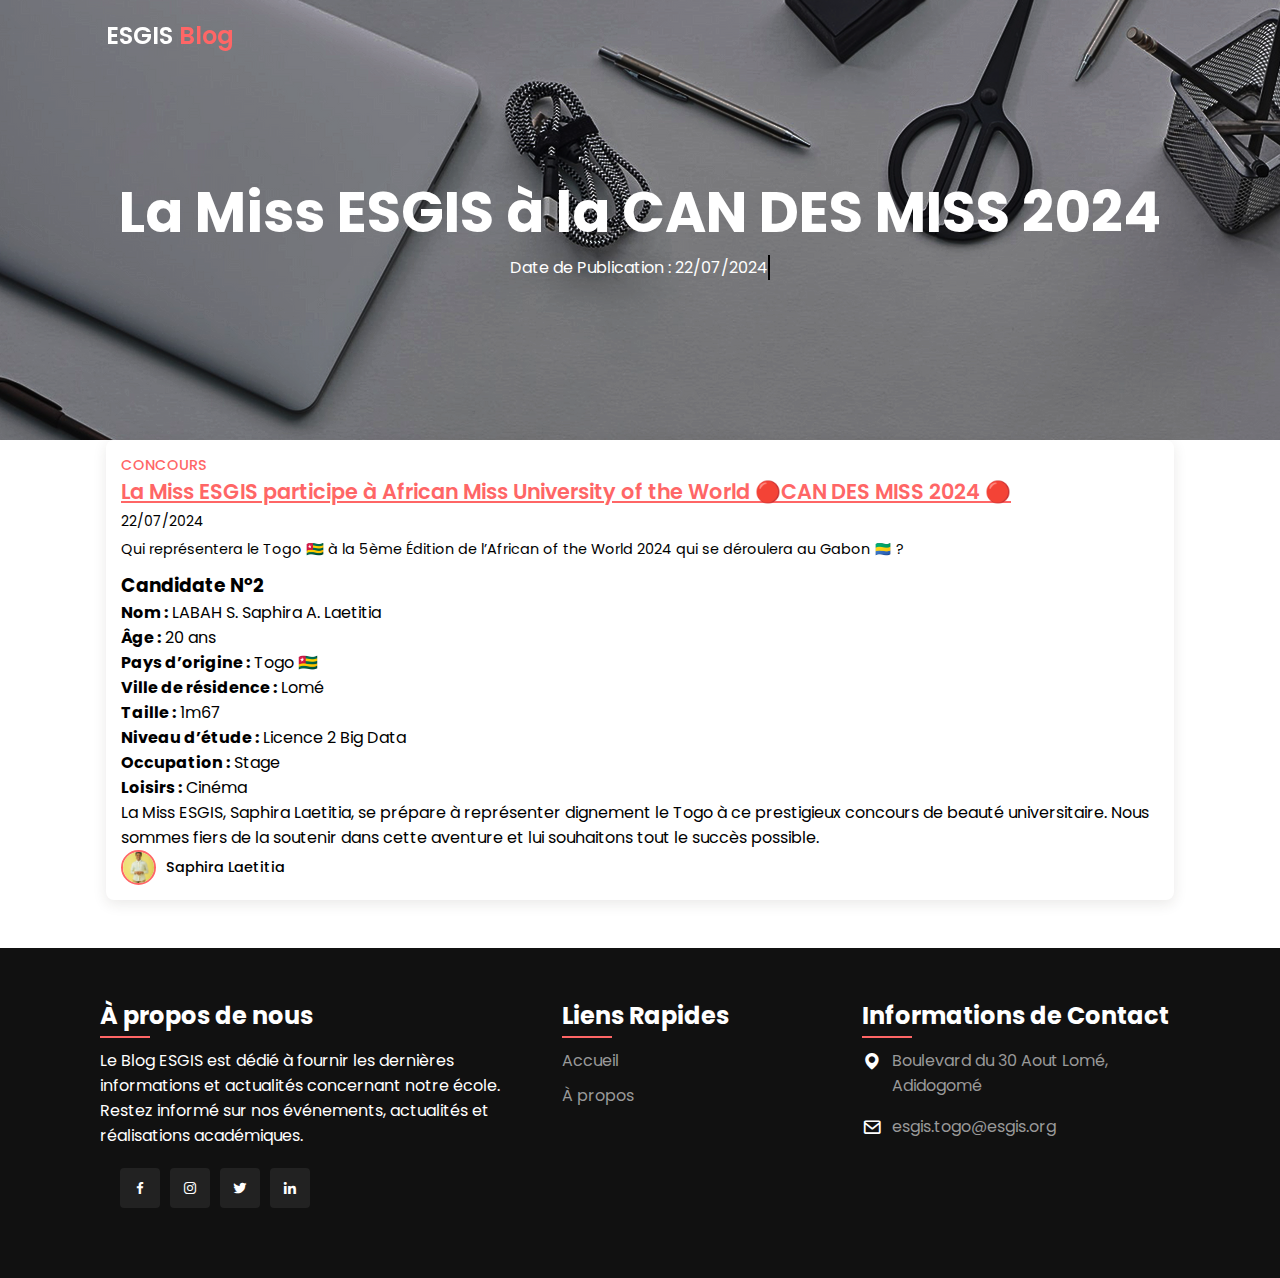
<file: miss.html>
<!DOCTYPE html>
<html lang="fr">
<head>
    <meta charset="UTF-8">
    <meta http-equiv="X-UA-Compatible" content="IE=edge">
    <meta name="viewport" content="width=device-width, initial-scale=1.0">
    <title>La Miss ESGIS à la CAN DES MISS 2024</title>
    <link href='https://unpkg.com/boxicons@2.1.4/css/boxicons.min.css' rel='stylesheet'>
    <link rel="stylesheet" href="style.css">
</head>
<body>
    <header>
        <div class="nav container">
            <a href="#" class="logo">ESGIS <span>Blog</span></a>
        </div>
    </header>

    <section class="home" id="home">
        <div class="home-text container">
            <h2 class="home-title">La Miss ESGIS à la CAN DES MISS 2024</h2>
            <span class="home-subtitle">Date de Publication : 22/07/2024</span>
        </div>
    </section>

    <div class="post container">
        <div class="post-box">
            <h2 class="category">Concours</h2>
            <a href="#" class="post-title">La Miss ESGIS participe à African Miss University of the World 🔴CAN DES MISS 2024 🔴</a>
            <span class="post-date">22/07/2024</span>
            <p class="post-description">
                Qui représentera le Togo 🇹🇬 à la 5ème Édition de l’African of the World 2024 qui se déroulera au Gabon 🇬🇦 ? 
            </p>
            <h3>Candidate N°2</h3>
            <p><strong>Nom :</strong> LABAH S. Saphira A. Laetitia</p>
            <p><strong>Âge :</strong> 20 ans</p>
            <p><strong>Pays d’origine :</strong> Togo 🇹🇬</p>
            <p><strong>Ville de résidence :</strong> Lomé</p>
            <p><strong>Taille :</strong> 1m67</p>
            <p><strong>Niveau d’étude :</strong> Licence 2 Big Data</p>
            <p><strong>Occupation :</strong> Stage</p>
            <p><strong>Loisirs :</strong> Cinéma</p>
            <p>La Miss ESGIS, Saphira Laetitia, se prépare à représenter dignement le Togo à ce prestigieux concours de beauté universitaire. Nous sommes fiers de la soutenir dans cette aventure et lui souhaitons tout le succès possible.</p>
            <div class="profile">
                <img src="miss-saphira.jpg" alt="Miss Saphira Laetitia" class="profile-img">
                <span class="profile-name">Saphira Laetitia</span>
            </div>
        </div>
    </div>

    <footer>
        <div class="footer-container">
            <div class="sec aboutus">
                <h2>À propos de nous</h2>
                <p>Le Blog ESGIS est dédié à fournir les dernières informations et actualités concernant notre école. Restez informé sur nos événements, actualités et réalisations académiques.</p>
                <ul class="sci">
                    <li><a href="#"><i class="bx bxl-facebook"></i></a></li>
                    <li><a href="#"><i class="bx bxl-instagram"></i></a></li>
                    <li><a href="#"><i class="bx bxl-twitter"></i></a></li>
                    <li><a href="#"><i class="bx bxl-linkedin"></i></a></li>
                </ul>
            </div>
            <div class="sec quicklinks">
                <h2>Liens Rapides</h2>
                <ul>
                    <li><a href="index.html">Accueil</a></li>
                    <li><a href="#">À propos</a></li>
                </ul>
            </div>
            <div class="sec contactBx">
                <h2>Informations de Contact</h2>
                <ul class="info">
                    <li>
                        <span><i class='bx bxs-map'></i></span>
                        <span>Boulevard du 30 Aout Lomé, Adidogomé</span>
                    </li>
                    <li>
                        <span><i class='bx bx-envelope'></i></span>
                        <p><a href="mailto:esgis.togo@esgis.org">esgis.togo@esgis.org</a></p>
                    </li>
                </ul>
            </div>
        </div>
    </footer>

    <script src="https://cdnjs.cloudflare.com/ajax/libs/jquery/3.6.1/jquery.min.js" integrity="sha512-aVKKRRi/Q/YV+4mjoKBsE4x3H+BkegoM/em46NNlCqNTmUYADjBbeNefNxYV7giUp0VxICtqdrbqU7iVaeZNXA==" crossorigin="anonymous" referrerpolicy="no-referrer"></script>
    <script src="main.js"></script>
</body>
</html>
</file>
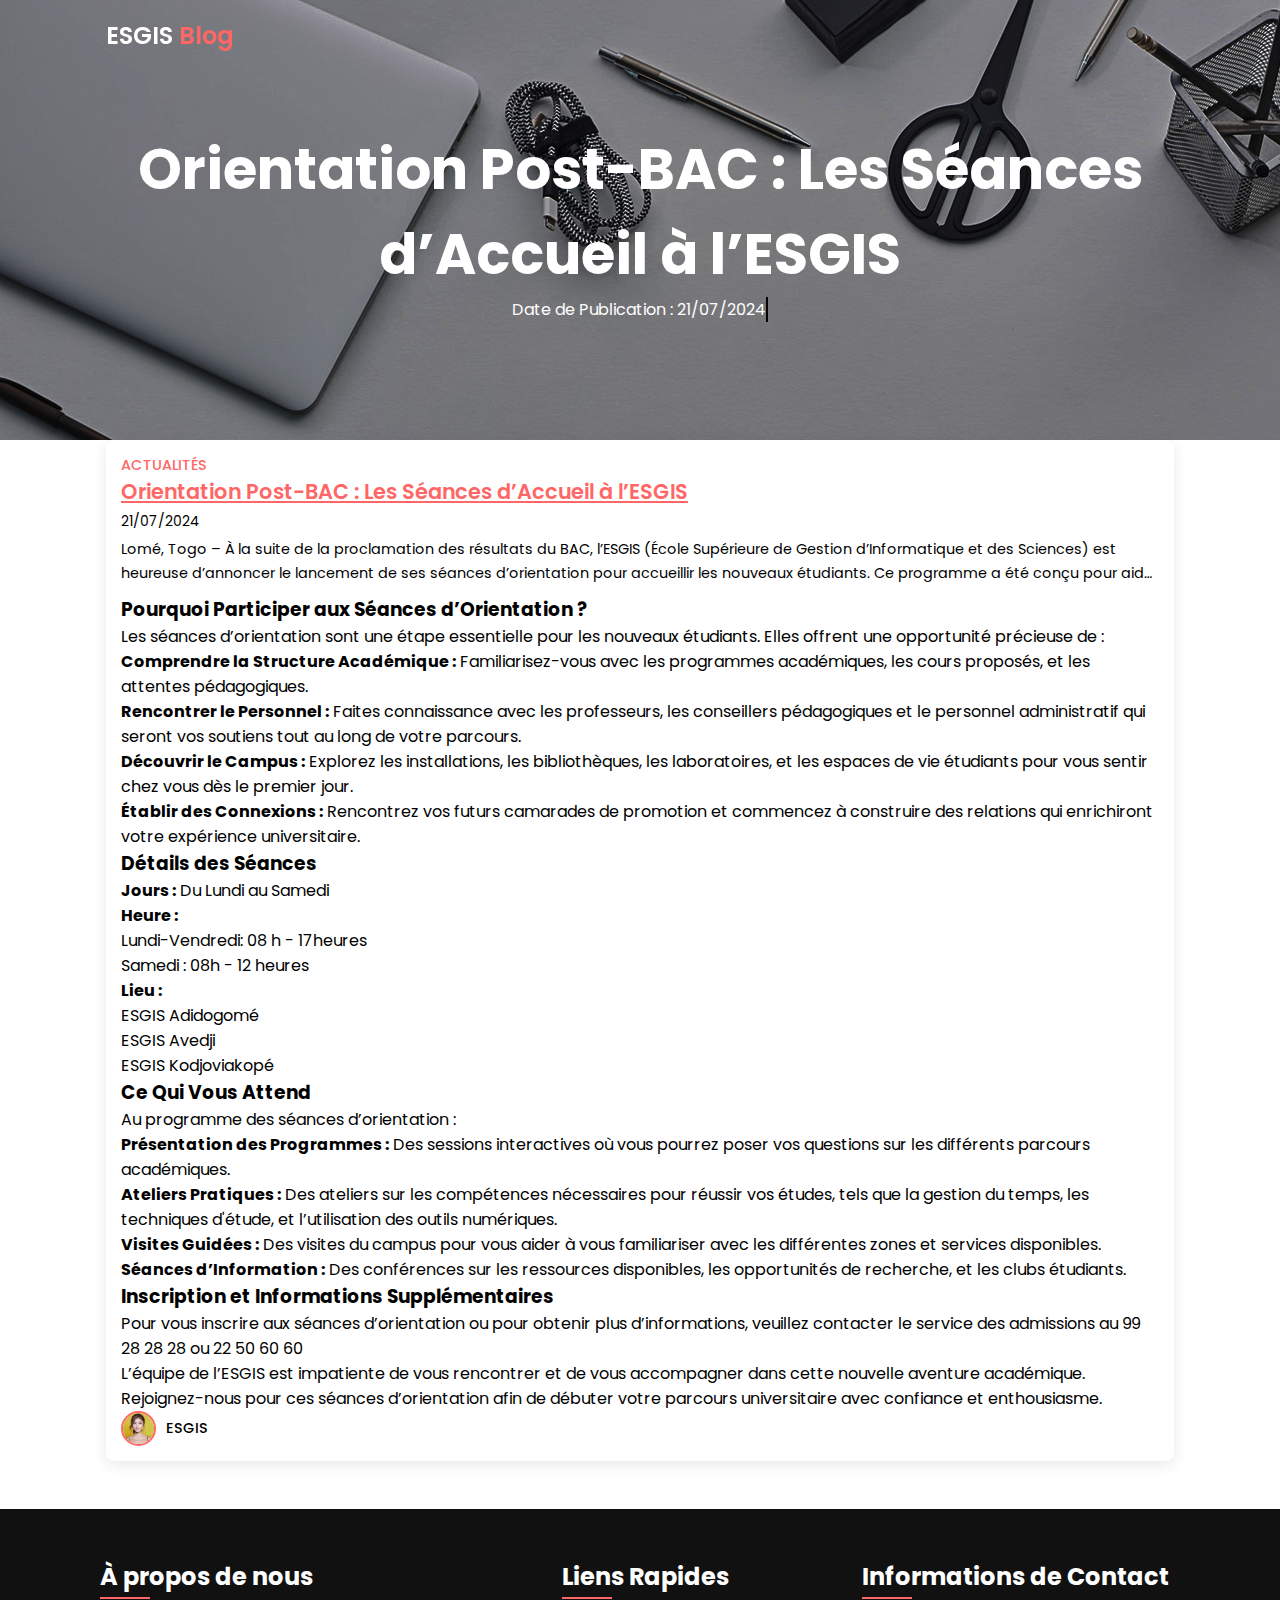
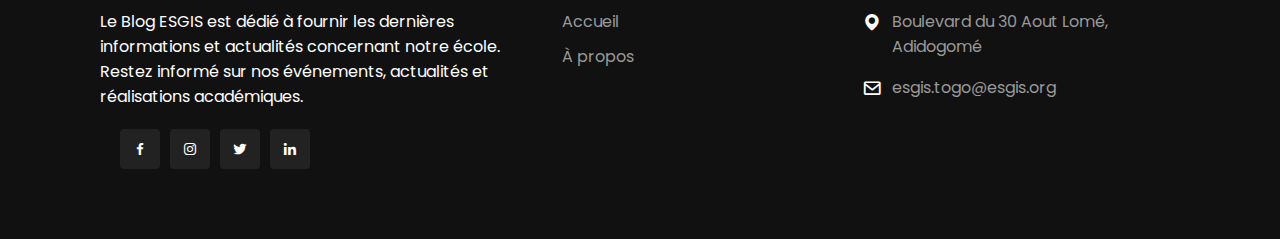
<file: orientation.html>
<!DOCTYPE html>
<html lang="fr">
<head>
    <meta charset="UTF-8">
    <meta http-equiv="X-UA-Compatible" content="IE=edge">
    <meta name="viewport" content="width=device-width, initial-scale=1.0">
    <title>Orientation Post-BAC : Les Séances d’Accueil à l’ESGIS</title>
    <link href='https://unpkg.com/boxicons@2.1.4/css/boxicons.min.css' rel='stylesheet'>
    <link rel="stylesheet" href="style.css">
</head>
<body>
    <header>
        <div class="nav container">
            <a href="#" class="logo">ESGIS <span>Blog</span></a>
        </div>
    </header>

    <section class="home" id="home">
        <div class="home-text container">
            <h2 class="home-title">Orientation Post-BAC : Les Séances d’Accueil à l’ESGIS</h2>
            <span class="home-subtitle">Date de Publication : 21/07/2024</span>
        </div>
    </section>

    <div class="post container">
        <div class="post-box">
            <h2 class="category">Actualités</h2>
            <a href="#" class="post-title">Orientation Post-BAC : Les Séances d’Accueil à l’ESGIS</a>
            <span class="post-date">21/07/2024</span>
            <p class="post-description">
                Lomé, Togo – À la suite de la proclamation des résultats du BAC, l’ESGIS (École Supérieure de Gestion d’Informatique et des Sciences) est heureuse d’annoncer le lancement de ses séances d’orientation pour accueillir les nouveaux étudiants. Ce programme a été conçu pour aider les nouveaux inscrits à s’adapter à leur nouvelle vie académique et à découvrir les nombreuses opportunités offertes par notre institution.
            </p>
            <h3>Pourquoi Participer aux Séances d’Orientation ?</h3>
            <p>Les séances d’orientation sont une étape essentielle pour les nouveaux étudiants. Elles offrent une opportunité précieuse de :</p>
            <ul>
                <li><strong>Comprendre la Structure Académique :</strong> Familiarisez-vous avec les programmes académiques, les cours proposés, et les attentes pédagogiques.</li>
                <li><strong>Rencontrer le Personnel :</strong> Faites connaissance avec les professeurs, les conseillers pédagogiques et le personnel administratif qui seront vos soutiens tout au long de votre parcours.</li>
                <li><strong>Découvrir le Campus :</strong> Explorez les installations, les bibliothèques, les laboratoires, et les espaces de vie étudiants pour vous sentir chez vous dès le premier jour.</li>
                <li><strong>Établir des Connexions :</strong> Rencontrez vos futurs camarades de promotion et commencez à construire des relations qui enrichiront votre expérience universitaire.</li>
            </ul>
            <h3>Détails des Séances</h3>
            <ul>
                <li><strong>Jours :</strong> Du Lundi au Samedi</li>
                <li><strong>Heure :</strong><li>Lundi-Vendredi: 08 h - 17heures</li>
                <li>Samedi : 08h - 12 heures </li>
            </li>
                <li><strong>Lieu :</strong><li>ESGIS Adidogomé</li>
                <li>ESGIS Avedji</li>
                <li>ESGIS Kodjoviakopé</li>
            </li>
            </ul>
            <h3>Ce Qui Vous Attend</h3>
            <p>Au programme des séances d’orientation :</p>
            <ul>
                <li><strong>Présentation des Programmes :</strong> Des sessions interactives où vous pourrez poser vos questions sur les différents parcours académiques.</li>
                <li><strong>Ateliers Pratiques :</strong> Des ateliers sur les compétences nécessaires pour réussir vos études, tels que la gestion du temps, les techniques d'étude, et l’utilisation des outils numériques.</li>
                <li><strong>Visites Guidées :</strong> Des visites du campus pour vous aider à vous familiariser avec les différentes zones et services disponibles.</li>
                <li><strong>Séances d’Information :</strong> Des conférences sur les ressources disponibles, les opportunités de recherche, et les clubs étudiants.</li>
            </ul>
            <h3>Inscription et Informations Supplémentaires</h3>
            <p>Pour vous inscrire aux séances d’orientation ou pour obtenir plus d’informations, veuillez contacter le service des admissions au 99 28 28 28 ou 22 50 60 60</p>
            <p>L’équipe de l’ESGIS est impatiente de vous rencontrer et de vous accompagner dans cette nouvelle aventure académique. Rejoignez-nous pour ces séances d’orientation afin de débuter votre parcours universitaire avec confiance et enthousiasme.</p>
            <div class="profile">
                <img src="testi1.jpg" alt="ESGIS" class="profile-img">
                <span class="profile-name">ESGIS</span>
            </div>
        </div>
    </div>

    <footer>
        <div class="footer-container">
            <div class="sec aboutus">
                <h2>À propos de nous</h2>
                <p>Le Blog ESGIS est dédié à fournir les dernières informations et actualités concernant notre école. Restez informé sur nos événements, actualités et réalisations académiques.</p>
                <ul class="sci">
                    <li><a href="#"><i class="bx bxl-facebook"></i></a></li>
                    <li><a href="#"><i class="bx bxl-instagram"></i></a></li>
                    <li><a href="#"><i class="bx bxl-twitter"></i></a></li>
                    <li><a href="#"><i class="bx bxl-linkedin"></i></a></li>
                </ul>
            </div>
            <div class="sec quicklinks">
                <h2>Liens Rapides</h2>
                <ul>
                    <li><a href="index.html">Accueil</a></li>
                    <li><a href="#">À propos</a></li>
                </ul>
            </div>
            <div class="sec contactBx">
                <h2>Informations de Contact</h2>
                <ul class="info">
                    <li>
                        <span><i class='bx bxs-map'></i></span>
                        <span>Boulevard du 30 Aout Lomé, Adidogomé</span>
                    </li>
                    <li>
                        <span><i class='bx bx-envelope'></i></span>
                        <p><a href="mailto:esgis.togo@esgis.org">esgis.togo@esgis.org</a></p>
                    </li>
                </ul>
            </div>
        </div>
    </footer>

    <script src="https://cdnjs.cloudflare.com/ajax/libs/jquery/3.6.1/jquery.min.js" integrity="sha512-aVKKRRi/Q/YV+4mjoKBsE4x3H+BkegoM/em46NNlCqNTmUYADjBbeNefNxYV7giUp0VxICtqdrbqU7iVaeZNXA==" crossorigin="anonymous" referrerpolicy="no-referrer"></script>
    <script src="main.js"></script>
</body>
</html>
</file>
<file: style.css>
@import url('https://fonts.googleapis.com/css2?family=Poppins:ital,wght@0,600;0,700;1,400&display=swap');
*{
    font-family: 'Poppins', sans-serif;
    margin: 0;
    padding: 0;
    scroll-behavior: smooth;
    scroll-padding-top: 2rem;
    box-sizing: border-box;
}

/* root values */
:root {
    --container-color: #1a1e21;
    --second-color: rgba(255, 102, 102, 1); /* Exemple de rouge clair */
    --text-color: #172317;
    --bg-color: #fff;
}


::selection {
    color: var(--bg-color);
    background: var(--second-color);
}


a{
    text-decoration: none;
}

li{
    list-style: none;
}

img{
    width: 100%;
}

section{
    padding: 3rem 0 2rem;
}

.container{
    max-width: 1068px;
    margin: auto;
    width: 100%;
}

a{
    color: #fff;
}

/* Header */
header{
    position: fixed;
    top: 0;
    left: 0;
    width: 100%;
    z-index: 200;
}

header.shadow{
    background: var(--bg-color);
    box-shadow: 0 1px 4px hsl(0 4% 14% / 10%);
    transition: .5s;
}

header.shadow .logo{
    color: var(--text-color);
}

.nav{
    display: flex;
    align-items: center;
    justify-content: space-between;
    padding: 18px 0;
}

.logo{
    font-size: 1.5rem;
    font-weight: 600;
    color: var(--bg-color);
}

.logo span{
    color: var(--second-color);
}

.login {
    padding: 8px 14px;
    text-transform: uppercase;
    font-weight: 500;
    border-radius: 4px;
    background: var(--second-color);
    color: var(--bg-color);
}

.login:hover {
    background: rgba(255, 77, 77, 1); /* Couleur rouge plus foncé pour le hover */
    transition: .5s;
}


.home{
    width: 100%;
    min-height: 440px;
    background: url("banner2.png");
    display: grid;
    justify-content: center;
    align-items: center;
}

.home-text{
    color: var(--bg-color);
    text-align: center;
}

.home-title{
    font-size: 3.5rem;
}

.home-subtitle{
    font-size: 1rem;
    font-weight: 400;
}

.about{
    position: relative;
    width: 100%;
    display: flex !important;
    justify-content: center;
    align-items: center;
}

.about .contentBx{
    max-width: 50%;
    width: 50%;
    text-align: left;
    padding-right: 40px;
}

.titleText{
    font-weight: 600;
    color: #111;
    font-size: 2rem;
    margin-bottom: 10px;
}

.title-text{
    color: #111;
    font-size: 1em;
}

.about .imgBx{
    position: relative;
    min-width: 50%;
    width: 50%;
    min-height: 500px;
}

.btn2{
    position: relative;
    display: inline-block;
    margin-top: 30px;
    padding: 10px 30px;
    background: #fff;
    border: .8px solid #111;
    color: #333;
    text-decoration: none;
    transition: 0.5s;
}

.btn2:hover {
    background-color: var(--second-color);
    border: none;
    color: #fff;
}


.post-filter{
    display: flex;
    justify-content: center;
    align-items: center;
    column-gap: 1.5rem;
    margin-top: 2rem !important;
}

.filter-item{
    font-size: 0.9rem;
    font-weight: 500;
    cursor: pointer;
}

.active-filter{
    background: var(--second-color);
    color: var(--bg-color);
    padding: 4px 10px;
    border-radius: 4px;
}

.post{
    display: grid;
    grid-template-columns: repeat(auto-fit, minmax(280px, auto));
    justify-content: center;
    gap: 1.5rem;
}

.post-box{
    background: var(--bg-color);
    box-shadow: 0 4px 14px hsl(35deg 25% 15% / 10%);
    padding: 15px;
    border-radius: 0.5rem;
}

.post-img{
    width: 100%;
    height: 200px;
    object-fit: cover;
    object-position: center;
    border-radius: 0.5rem;
}

.category {
    font-size: 0.9rem;
    font-weight: 500;
    text-transform: uppercase;
    color: var(--second-color);
}


.post-title{
    font-size: 1.3rem;
    font-weight: 600;
    color: var(--second-color);
    display: -webkit-box;
    -webkit-line-clamp: 2;
    -webkit-box-orient: vertical;
    overflow: hidden;
}

.post-date{
    display: flex;
    font-size: 0.875rem;
    text-transform: uppercase;
    margin-top: 4px;
    font-weight: 400;
}

.post-description{
    font-size: 0.9rem;
    line-height: 1.5rem;
    margin: 5px 0 10px;
    display: -webkit-box;
    -webkit-line-clamp: 2;
    -webkit-box-orient: vertical;
    overflow: hidden;
}

.profile{
    display: flex;
    align-items: center;
    gap: 10px;
}

.profile-img{
    width: 35px;
    height: 35px;
    border-radius: 50%;
    object-fit: cover;
    object-position: center;
    border: 2px solid var(--second-color);
}

.profile-name{
    font-size: .8rem;
    font-weight: 500;
}

footer{
    position: relative;
    width: 100%;
    height: auto;
    padding: 50px 100px;
    margin-top: 3rem;
    background: #111;
    display: flex;
    font-family: sans-serif;
    justify-content: space-between;
}

.footer-container{
    display: flex;
    justify-content: space-between;
    flex-wrap: wrap;
    flex-direction: row;
}

.footer-container .sec{
    margin-right: 30px;
}

.footer-container .sec.aboutus{
    width: 40%;
}

.footer-container h2{
    position: relative;
    color: #fff;
    margin-bottom: 15px;
}

footer .footer-container h2::before {
    content: '';
    position: absolute;
    bottom: -5px;
    left: 0;
    width: 50px;
    height: 2px;
    background: var(--second-color);
}


footer p{
    color: #fff;
}

.sci{
    margin: 20px;
    display: flex;
}

.sci li{
    list-style: none;
}

.sci li a{
    display: inline-block;
    width: 40px;
    height: 40px;
    background: #222;
    display: flex;
    justify-content: center;
    align-items: center;
    margin-right: 10px;
    text-decoration: none;
    border-radius: 4px;
    transition: .5s;
}

.sci li a:hover {
    background: var(--second-color);
}


.sci i a .bx{
    color: #fff;
    font-size: 20px;
}

.quicklinks{
    position: relative;
    width: 25%;
}

.quicklinks ul li{
    list-style: none;
}

.quicklinks ul li a{
    color: #999;
    text-decoration: none;
    margin-bottom: 10px;
    display: inline-block;
    transition: .3s;
}

.quicklinks ul li a:hover{
    color: #fff;
}

.footer-container .contactBx{
    width: calc(35% - 60px);
    margin-right: 0 !important;
}

.contactBx .info{
    position: relative;
}

.contactBx .info li{
    display: flex !important;
    margin-bottom: 16px;
}

.contactBx .info li span:nth-child(1){
    color: #fff;
    font-size: 20px;
    margin-right: 10px;
}

.contactBx .info li span{
    color: #999;
}

.contactBx .info li a{
    color: #999;
    text-decoration: none;
    transition: .5s;
}

.contactBx .info li a:hover{
    color: #fff;
}

@media (max-width: 1060px){
    .container{
        margin: 0 auto;
        width: 95%;
    }

    .home-text{
        width: 100%
    }
}

@media (max-width: 768px){
    .nav{
        padding: 10px 0;
    }

    section{
        padding: 2rem 0 !important;
    }

    .header-content{
        margin-top: 3rem !important;
    }

    .home{
        min-height: 380px;
    }

    .home-title{
        font-size: 3rem;
    }

    .header-title{
        font-size: 2rem;
    }

    .header-img{
        height: 370px;
    }

    .about{
        flex-direction: column;
    }

    .about .contentBx{
        min-width: 100%;
        width: 100%;
        text-align: center;
        padding-right: 0px;
    }

    .about .contentBx,
    .about .imgBx{
        min-width: 100%;
        width: 100%;
        padding-right: 0px;
        text-align: center;
    }

    .about .imgBx{
        min-height: 250px;
    }

    .btn2{
        margin-bottom: 30px;
    }

    .post-header{
        height: 435px;
    }

    .post-header{
        margin-top: 9rem !important;
    }
}

@media (max-width: 570px){
    .post-header{
        height: 390px;
    }

    .header-title{
        width: 100%;
    }

    .header-img{
        height: 340px;
    }
}

@media (max-width: 396px){
    .home-title{
        font-size: 2rem;
    }

    .home-subtitle{
        font-size: 0.9rem;
    }

    .home{
        min-height: 300px;
    }

    .post-box{
        padding: 10px;
    }

    .header-title{
        font-size: 1.4rem;
    }

    .header-img{
        height: 240px;
    }

    .post-header{
        height: 335px;
    }

    .header-img{
        height: 340px;
    }
}

/* Footer Media Query */
@media (max-width: 991px){
    footer{
        padding: 40px;
        font-size: 20px;
    }

    footer .footer-container{
        flex-direction: column;
    }

    footer .footer-container .sec{
        margin-right: 0;
        margin-bottom: 40px;
    }

    footer .footer-container .sec.aboutus{
        width: 100% !important;
    }

    footer .footer-container .quicklinks{
        width: 100%;
    }

    footer .footer-container .contactBx{
        width: 100%;
    }
}

/* Define the typewriter effect */
@keyframes typewriter {
    from { width: 0; }
    to { width: 100%; }
}

/* Define the blink effect for cursor */
@keyframes blink {
    0% { border-right: 2px solid transparent; }
    100% { border-right: 2px solid black; }
}

/* Apply typewriter effect to the subtitle */
.home-subtitle {
    display: inline-block; /* Ensure subtitle is inline-block for width animation */
    overflow: hidden; /* Hide the text that overflows */
    white-space: nowrap; /* Keep the text on one line */
    border-right: 2px solid black; /* Cursor effect */
    animation: 
        typewriter 4s steps(30, end) 1s 1 normal both, 
        blink 500ms steps(30, end) infinite;
}


.post-title {
    font-size: 1.3rem;
    font-weight: 600;
    color: var(--second-color);
    display: -webkit-box;
    -webkit-line-clamp: 2;
    -webkit-box-orient: vertical;
    overflow: hidden;
    transition: color 0.3s, text-decoration 0.3s;
    text-decoration: underline;
}

/* Social Share Button */
.share-btn {
    display: inline-block;
    padding: 10px 20px;
    background: var(--second-color);
    color: var(--bg-color);
    border: none;
    border-radius: 5px;
    cursor: pointer;
    transition: background 0.3s;
}

.share-btn:hover {
    background: rgba(255, 77, 77, 1);
}

.share-btn i {
    margin-right: 5px;
}
/* Contactez-nous Section */
.contact {
    width: 100%;
    padding: 20px;
    background: #f9f9f9;
    border-radius: 8px;
    box-shadow: 0 4px 8px rgba(0, 0, 0, 0.1);
margin-top: 20px;
}

.contact .titleText {
    font-size: 1.8rem;
    margin-bottom: 20px;
    color: var(--text-color);
}

.contact form {
    display: flex;
    flex-direction: column;
}

.inputBox {
    position: relative;
    margin-bottom: 20px;
}

.inputBox input,
.inputBox textarea {
    width: 100%;
    padding: 12px;
    border: 1px solid #ddd;
    border-radius: 4px;
    font-size: 1rem;
}

.inputBox span {
    position: absolute;
    top: 12px;
    left: 12px;
    font-size: 0.9rem;
    color: #999;
    pointer-events: none;
    transition: 0.3s;
}

.inputBox input:focus,
.inputBox textarea:focus {
    border-color: var(--second-color);
    outline: none;
}

.inputBox input:focus + span,
.inputBox textarea:focus + span {
    top: -8px;
    left: 8px;
    font-size: 0.8rem;
    color: var(--second-color);
}

.inputBox input[type="submit"] {
    padding: 10px 20px;
    font-size: 1rem;
    color: #fff;
    background: var(--second-color);
    border: none;
    border-radius: 4px;
    cursor: pointer;
    transition: background 0.3s;
}

.inputBox input[type="submit"]:hover {
    background: rgba(255, 77, 77, 1); /* Couleur rouge plus foncé pour le hover */
}

/* Testimonials Section */
.testimonials {
    width: 100%;
    padding: 20px;
    background: #f9f9f9;
    border-radius: 8px;
    box-shadow: 0 4px 8px rgba(0, 0, 0, 0.1);
    margin-top: 20px;
}

.testimonials .titleText {
    font-size: 1.8rem;
    margin-bottom: 15px;
    color: var(--text-color);
}

.testimonial-box {
    margin-bottom: 20px;
    padding: 15px;
    background: #fff;
    border-radius: 8px;
    box-shadow: 0 2px 4px rgba(0, 0, 0, 0.1);
}

.testimonial-box p {
    font-size: 1rem;
    color: #333;
    margin-bottom: 10px;
}

.testimonial-box .profile {
    display: flex;
    align-items: center;
    gap: 10px;
}

.testimonial-box img {
    width: 50px;
    height: 50px;
    border-radius: 50%;
    object-fit: cover;
}

.profile-name {
    font-size: 0.9rem;
    font-weight: 500;
}

/* Carousel Section */
.carousel {
    padding: 3rem 0;
    overflow: hidden; /* Hide overflow to ensure images don't exceed container bounds */
}

.carousel-wrapper {
    overflow-x: auto; /* Allow horizontal scrolling */
    white-space: nowrap; /* Ensure images are displayed in a single line */
    display: flex; /* Align images in a row */
}

.carousel-images {
    display: flex; /* Align images in a row */
    gap: 10px; /* Space between images */
}

.carousel-images img {
    height: 200px; /* Adjust based on your design */
    width: auto; /* Maintain aspect ratio */
    max-width: 100%; /* Ensure images are responsive and fit within container */
    object-fit: cover; /* Ensure image covers the container without distortion */
    border-radius: 8px; /* Optional: for rounded corners */
    transition: transform 0.3s ease; /* Optional: for a smooth zoom effect */
}

.carousel-images img:hover {
    transform: scale(1.05); /* Optional: zoom effect on hover */
}

/* Make sure to handle responsiveness */
@media (max-width: 768px) {
    .carousel-images img {
        height: 150px; /* Adjust height for smaller screens */
    }
}


/* Social Media Section */
.social-media {
    width: 100%;
    padding: 20px;
    background: #f9f9f9;
    border-radius: 8px;
    box-shadow: 0 4px 8px rgba(0, 0, 0, 0.1);
    margin-top: 20px;
    text-align: center;
}

.social-media .titleText {
    font-size: 1.8rem;
    margin-bottom: 15px;
    color: var(--text-color);
}

.social-icons {
    display: flex;
    justify-content: center;
    gap: 15px;
}

.social-icons a {
    font-size: 1.5rem;
    color: var(--second-color);
    transition: color 0.3s;
}

.social-icons a:hover {
    color: #333;
}

/* FAQ Section */
.faq {
    width: 100%;
    padding: 20px;
    background: #f9f9f9;
    border-radius: 8px;
    box-shadow: 0 4px 8px rgba(0, 0, 0, 0.1);
    margin-top: 20px;
}

.faq .titleText {
    font-size: 1.8rem;
    margin-bottom: 15px;
    color: var(--text-color);
}

.faq-box {
    margin-bottom: 15px;
    padding: 15px;
    background: #fff;
    border-radius: 8px;
    box-shadow: 0 2px 4px rgba(0, 0, 0, 0.1);
}

.faq-box h3 {
    font-size: 1.2rem;
    color: var(--text-color);
    margin-bottom: 10px;
}

.faq-box p {
    font-size: 1rem;
    color: #666;
}

/* Map Section */
.map {
    width: 100%;
    padding: 20px;
    background: #f9f9f9;
    border-radius: 8px;
    box-shadow: 0 4px 8px rgba(0, 0, 0, 0.1);
    margin-top: 20px;
}

.map .titleText {
    font-size: 1.8rem;
    margin-bottom: 15px;
    color: var(--text-color);
}

.map-box {
    width: 100%;
    overflow: hidden;
    border-radius: 8px;
}

/* Newsletter Section */
.newsletter {
    width: 100%;
    padding: 20px;
    background: #f9f9f9;
    border-radius: 8px;
    box-shadow: 0 4px 8px rgba(0, 0, 0, 0.1);
    margin-top: 20px;
    text-align: center;
}

.newsletter .titleText {
    font-size: 1.8rem;
    margin-bottom: 15px;
    color: var(--text-color);
}

.newsletter p {
    font-size: 1rem;
    color: #666;
    margin-bottom: 20px;
}

.newsletter form {
    display: flex;
    flex-direction: column;
    align-items: center;
}

.newsletter input[type="email"] {
    width: 100%;
    max-width: 400px;
    padding: 12px;
    margin-bottom: 10px;
    border: 1px solid #ddd;
    border-radius: 4px;
    font-size: 1rem;
}

.newsletter input[type="email"]:focus {
    border-color: var(--second-color);
    outline: none;
}

.newsletter input[type="submit"] {
    padding: 10px 20px;
    font-size: 1rem;
    color: #fff;
    background: var(--second-color);
    border: none;
    border-radius: 4px;
    cursor: pointer;
    transition: background 0.3s;
}

.newsletter input[type="submit"]:hover {
    background: rgba(255, 77, 77, 1); /* Couleur rouge plus foncé pour le hover */
}



/* Social Share Button */
.share-btn {
    display: inline-block;
    padding: 10px 20px;
    background: var(--second-color);
    color: var(--bg-color);
    border: none;
    border-radius: 5px;
    cursor: pointer;
    transition: background 0.3s;
}

.share-btn:hover {
    background: rgba(255, 77, 77, 1);
}

.share-btn i {
    margin-right: 5px;
}
/* Base Styles */
* {
    box-sizing: border-box;
}

/* Header */
header {
    position: fixed;
    width: 100%;
    z-index: 200;
}

/* Contact Form Styles */
.contact form {
    display: flex;
    flex-direction: column;
    gap: 1rem;
    max-width: 600px;
    margin: auto;
}

.inputBox {
    position: relative;
}

.inputBox input,
.inputBox textarea {
    width: 100%;
    padding: 12px;
    border-radius: 4px;
    border: 1px solid #ddd;
}

.inputBox span {
    position: absolute;
    left: 12px;
    top: 50%;
    transform: translateY(-50%);
    color: #999;
}

/* Testimonials and Other Sections */
.testimonials,
.carousel,
.social-media,
.faq,
.map,
.newsletter {
    padding: 20px;
}

.carousel-images img {
    max-width: 100%;
    height: auto;
}

/* Responsive Design */
@media (max-width: 1060px) {
    .container {
        width: 95%;
    }
}

@media (max-width: 768px) {
    .nav {
        flex-direction: column;
        align-items: flex-start;
    }

    .header-content {
        margin-top: 3rem;
    }

    .home {
        min-height: 380px;
    }

    .home-title {
        font-size: 3rem;
    }

    .about {
        flex-direction: column;
    }
}

@media (max-width: 570px) {
    .header-title {
        font-size: 1.4rem;
    }

    .post-header {
        height: 390px;
    }
}

@media (max-width: 396px) {
    .home-title {
        font-size: 2rem;
    }

    .home-subtitle {
        font-size: 0.9rem;
    }

    .post-box {
        padding: 10px;
    }
}

@media (max-width: 991px) {
    footer {
        padding: 40px;
    }

    .footer-container {
        flex-direction: column;
    }
}

.carousel {
    position: relative;
    overflow: hidden;
}

.carousel-wrapper {
    display: flex;
    align-items: center;
}

.carousel-images {
    display: flex;
    transition: transform 0.3s ease;
}

.carousel-images img {
    max-width: 100%;
    display: block;
}

.carousel-control {
    background-color: rgba(0, 0, 0, 0.5);
    border: none;
    color: white;
    font-size: 24px;
    padding: 10px;
    cursor: pointer;
    position: absolute;
    top: 50%;
    transform: translateY(-50%);
}

.carousel-control.left {
    left: 0;
}

.carousel-control.right {
    right: 0;
}
</file>
